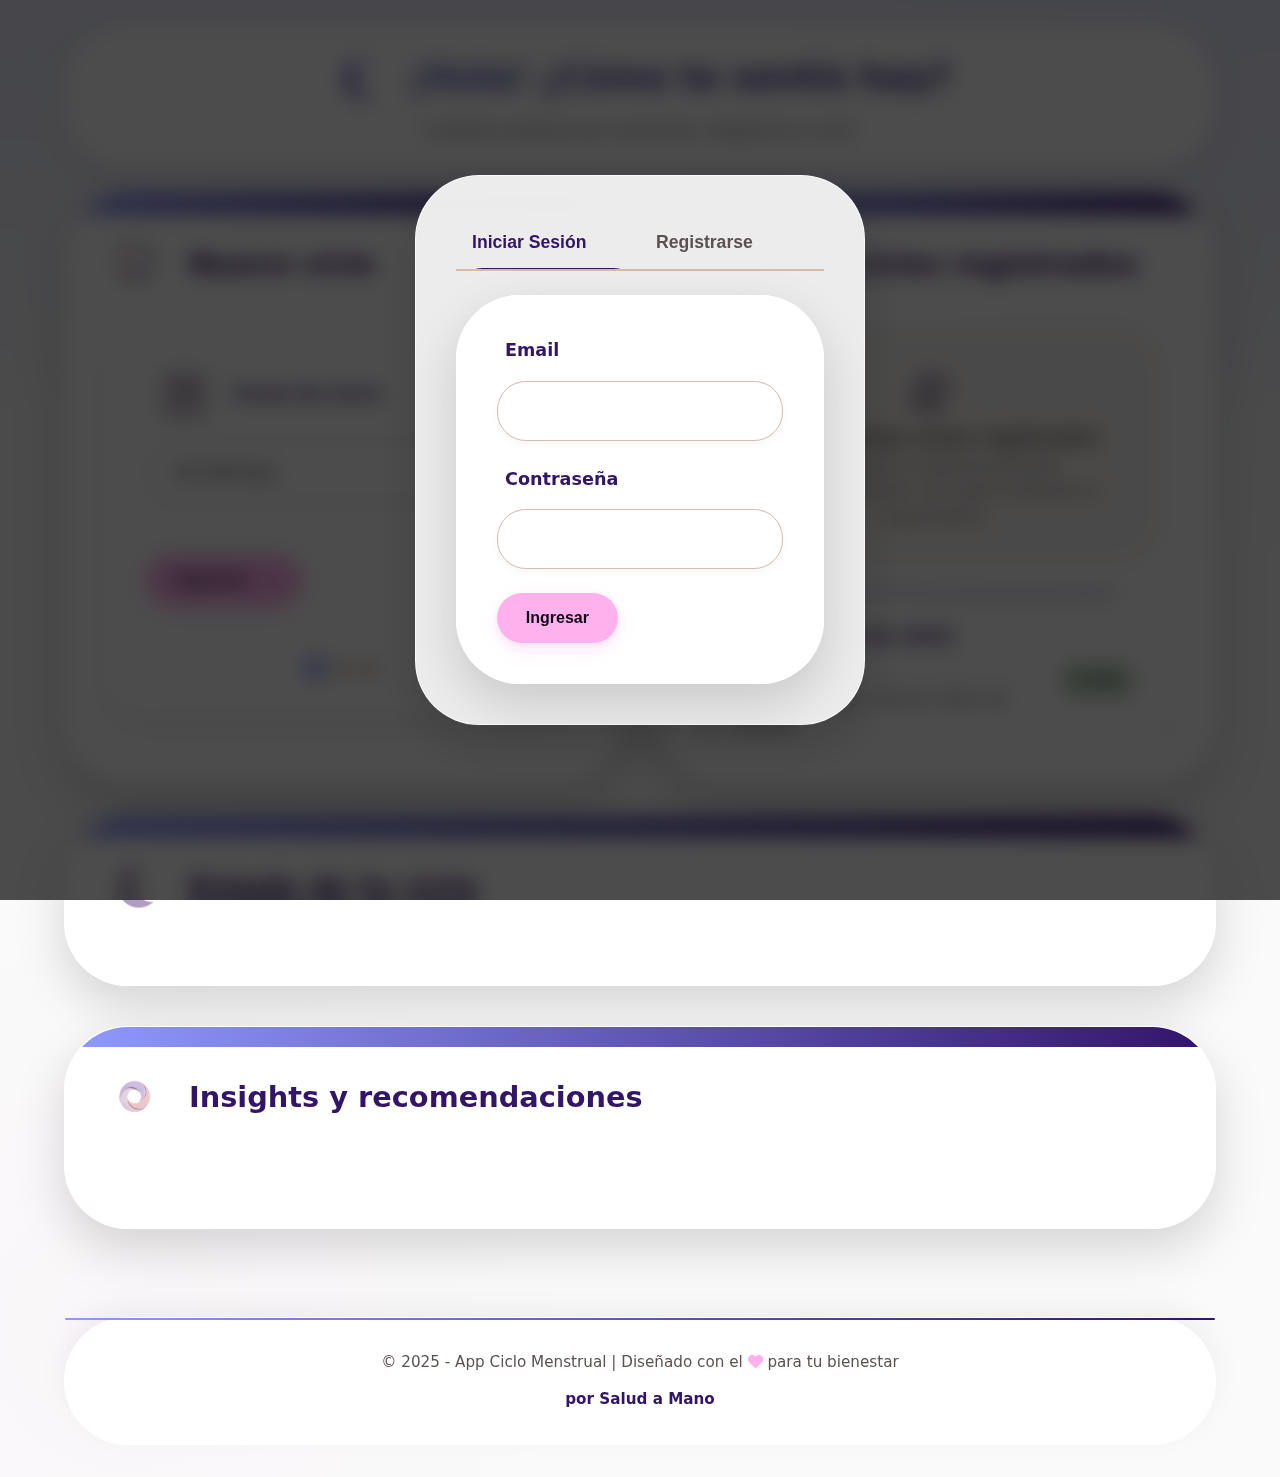
<file: pages/app_menstrual_cycle.html>
<!DOCTYPE html>
<html lang="es">
<head>
  <meta charset="UTF-8" />
  <meta name="viewport" content="width=device-width, initial-scale=1.0" />
  <title>Registrá tu Ciclo Menstrual</title>
  <link rel="stylesheet" href="https://cdnjs.cloudflare.com/ajax/libs/font-awesome/6.4.0/css/all.min.css">
  <link rel="stylesheet" href="../assets/css/style_app.css">
</head>
<body>
  <header>
    <h1><span class="icon"><img src="../assets/img/luna_1.png" alt="Luna" class="icon-img"></span> ¡Hola  <span id="userName"></span>! ¿Cómo te sentís hoy?</h1>
    <p class="subtitle">Cuidarte empieza por conocerte. ¡Registrá tu ciclo!</p>
  </header>

<div class="user-menu">
    <button class="user-icon"><i class="fas fa-user-circle"></i></button>
    <div class="user-dropdown" hidden>
      <button id="logout-btn">Cerrar sesión</button>
    </div>
  </div>

  <!-- Modal de autenticación -->
<div id="auth-modal" class="modal" hidden>
  <div class="modal-content">
    <div class="modal-tabs">
      <button class="tab-btn active" data-tab="login">Iniciar Sesión</button>
      <button class="tab-btn" data-tab="register">Registrarse</button>
    </div>
    
    <!-- Formulario de Login -->
    <form id="login-form" class="auth-form active">
      <div class="form-group">
        <label for="login-email">Email</label>
        <input type="email" id="login-email" required>
      </div>
      <div class="form-group">
        <label for="login-password">Contraseña</label>
        <input type="password" id="login-password" required>
      </div>
      <button type="submit">Ingresar</button>
    </form>
    
    <!-- Formulario de Registro -->
    <form id="register-form" class="auth-form">
      <div class="form-group">
        <label for="register-name">Nombre</label>
        <input type="text" id="register-name" required>
      </div>
      <div class="form-group">
        <label for="register-email">Email</label>
        <input type="email" id="register-email" required>
      </div>
      <div class="form-group">
        <label for="register-password">Contraseña</label>
        <input type="password" id="register-password" required>
      </div>
      <button type="submit">Registrarme</button>
    </form>
  </div>
</div>

  

  <main>
    <div class="card-container">
      <section class="card">
        <h2><span class="icon"><img src="../assets/img/nuevo_ciclo.png" alt="Nuevo ciclo" class="icon-img"></span> Nuevo ciclo</h2>
        <form id="form-ciclo" class="multi-step-form">
          <div class="form-card active">
            <div class="form-group">
              <label for="fecha"><img src="../assets/img/calendario.png" alt="Calendario" class="icon-img"> Fecha de inicio</label>
              <input type="date" id="fecha" required />
            </div>
            <div class="btn-container">
              <button type="button" class="next-btn">Siguiente</button>
            </div>
            <div class="form-indicator">
              <div class="indicator-dot active"></div>
              <div class="indicator-dot"></div>
              <div class="indicator-dot"></div>
            </div>
          </div>

          <div class="form-card">
            <div class="form-group">
              <label for="duracion"><img src="../assets/img/reloj.png" alt="Reloj" class="icon-img"> Duración del sangrado (días)</label>
              <input type="number" id="duracion" min="1" max="15" required />
            </div>
            <div class="btn-container">
              <button type="button" class="prev-btn"><i class="fas fa-arrow-left"></i> Anterior</button>
              <button type="button" class="next-btn">Siguiente</button>
            </div>
            <div class="form-indicator">
              <div class="indicator-dot"></div>
              <div class="indicator-dot active"></div>
              <div class="indicator-dot"></div>
            </div>
          </div>

          <div class="form-card">
            <div class="form-group">
              <label for="sintomas"><img src="../assets/img/sintomas.png" alt="Síntomas" class="icon-img"> Síntomas (opcional)</label>
              <textarea id="sintomas" rows="3" placeholder="Describí cómo te sentiste..."></textarea>
            </div>
            <div class="btn-container">
              <button type="button" class="prev-btn"><i class="fas fa-arrow-left"></i> Anterior</button>
              <button type="submit"><i class="fas fa-check-circle"></i> Finalizar</button>
            </div>
            <div class="form-indicator">
              <div class="indicator-dot"></div>
              <div class="indicator-dot"></div>
              <div class="indicator-dot active"></div>
            </div>
          </div>
        </form>
      </section>

      <section class="card">
        <h2><span class="icon"><img src="../assets/img/gota.png" alt="Ciclos registrados" class="icon-img"></i></span> Mis ciclos registrados</h2>
        <div class="cycle-list-container">  
          <ul id="lista-ciclos">
            <template id="template-empty-state">
              <div class="empty-state">
                <img src="../assets/img/agenda.png" alt="Registro" class="icon-img">
                <h3>Aún no tenés ciclos registrados</h3>
                <p>Así se verá tu historial personal.</p>
                <p>¡Agregá tu primer ciclo para comenzar tu seguimiento!</p> 
              </div>        
            </template>
          </ul>
         </div> 
      </section>
    </div>

    <!-- Predicciones -->
<section id="predictions-stats-section" class="card">
  <h2><span class="icon"><img src="../assets/img/predicciones.png" alt="Predicciones" class="icon-img"></span> Estado de tu ciclo</h2>
  
  <div id="predictions-stats-container" class="cycle-status-grid">
    <!-- Las minitarjetas se generarán dinámicamente -->
  </div>
</section>

<!-- Sección completa de insights -->
<section id="insights-section" class="card insights-card">
  <h2><span class="icon"><img src="../assets/img/insights.png" alt="Insights" class="icon-img"></span> Insights y recomendaciones</h2>
  
  <div id="insights-content" class="insights-grid">
    <!-- Insights generados dinámicamente -->
  </div>
</section>

  </main>

  <footer>
    <p>&copy; 2025 - App Ciclo Menstrual | Diseñado con el <i class="fas fa-heart" style="color: var(--accent-pink);"></i> para tu bienestar</p>
    <p class="app-version">por Salud a Mano</p>
  </footer>


  <script src="../assets/js/script_app.js"></script>
</body>
</html>
</file>
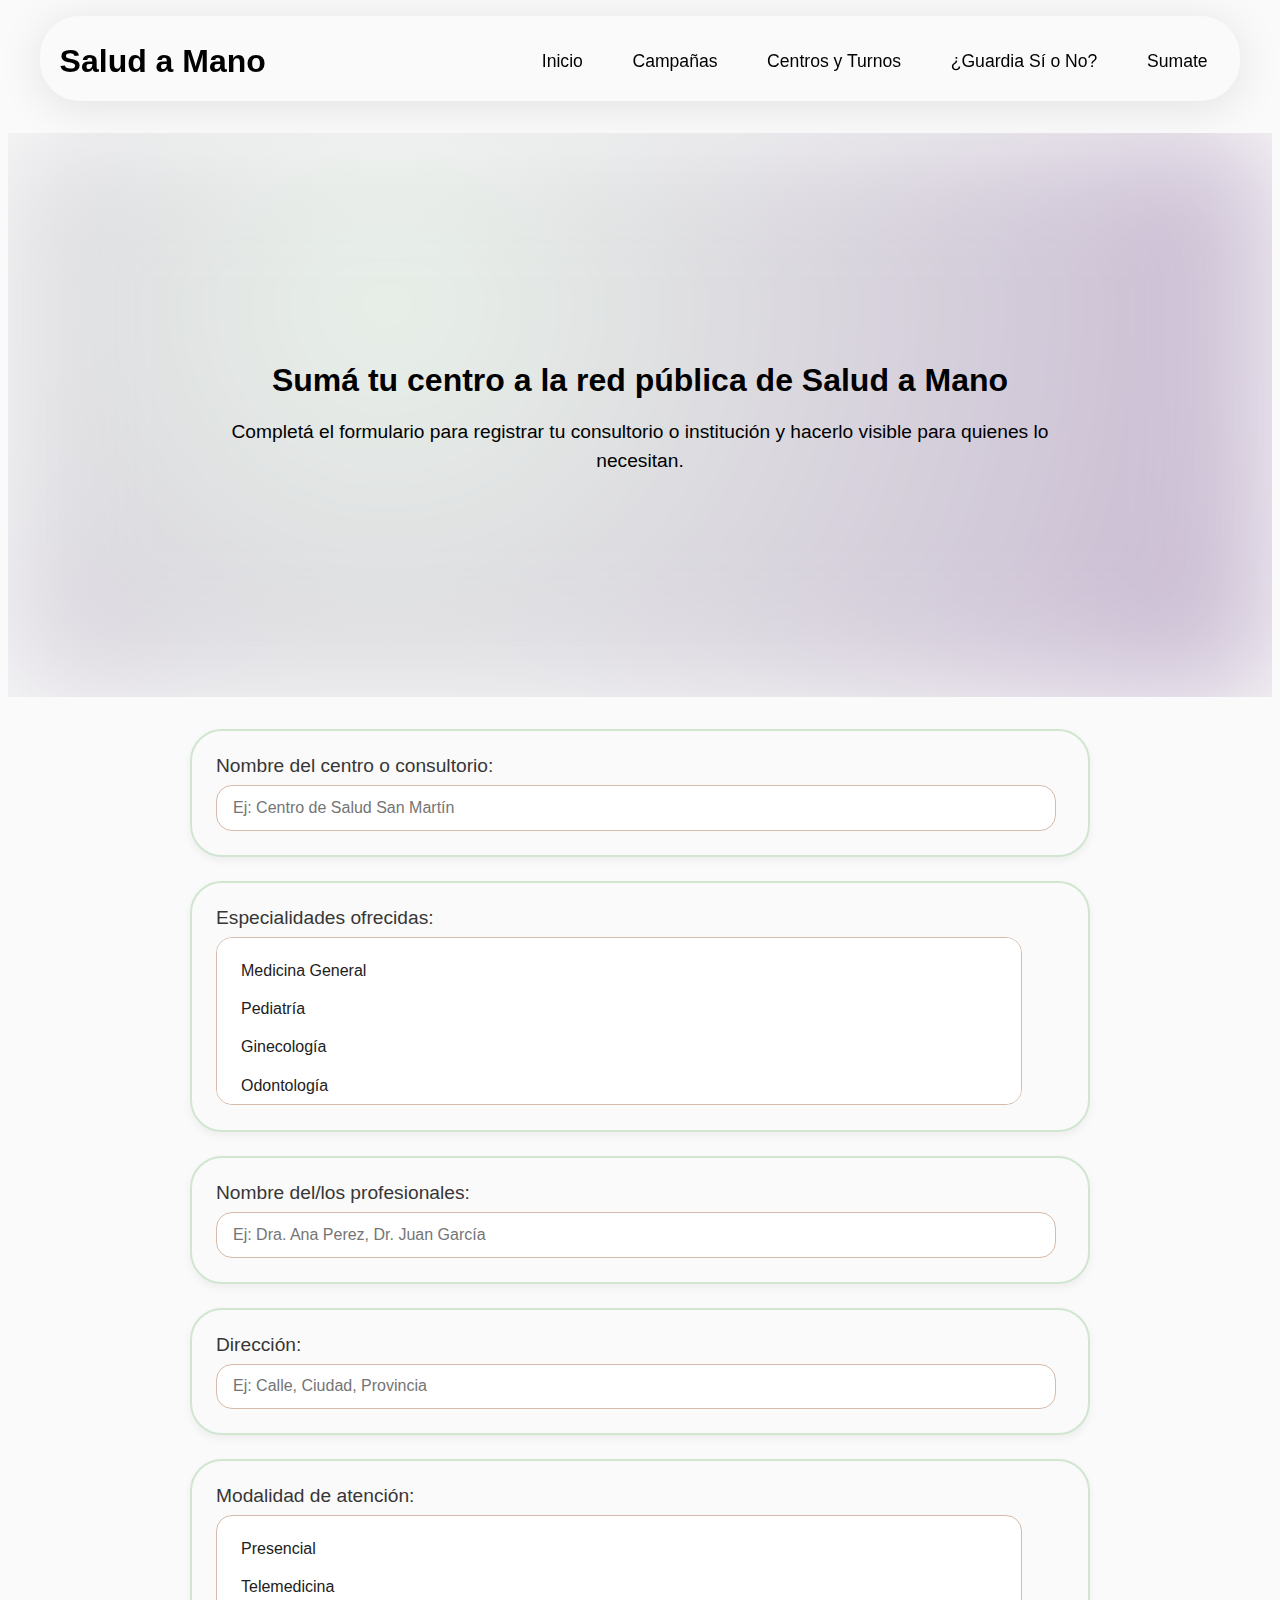
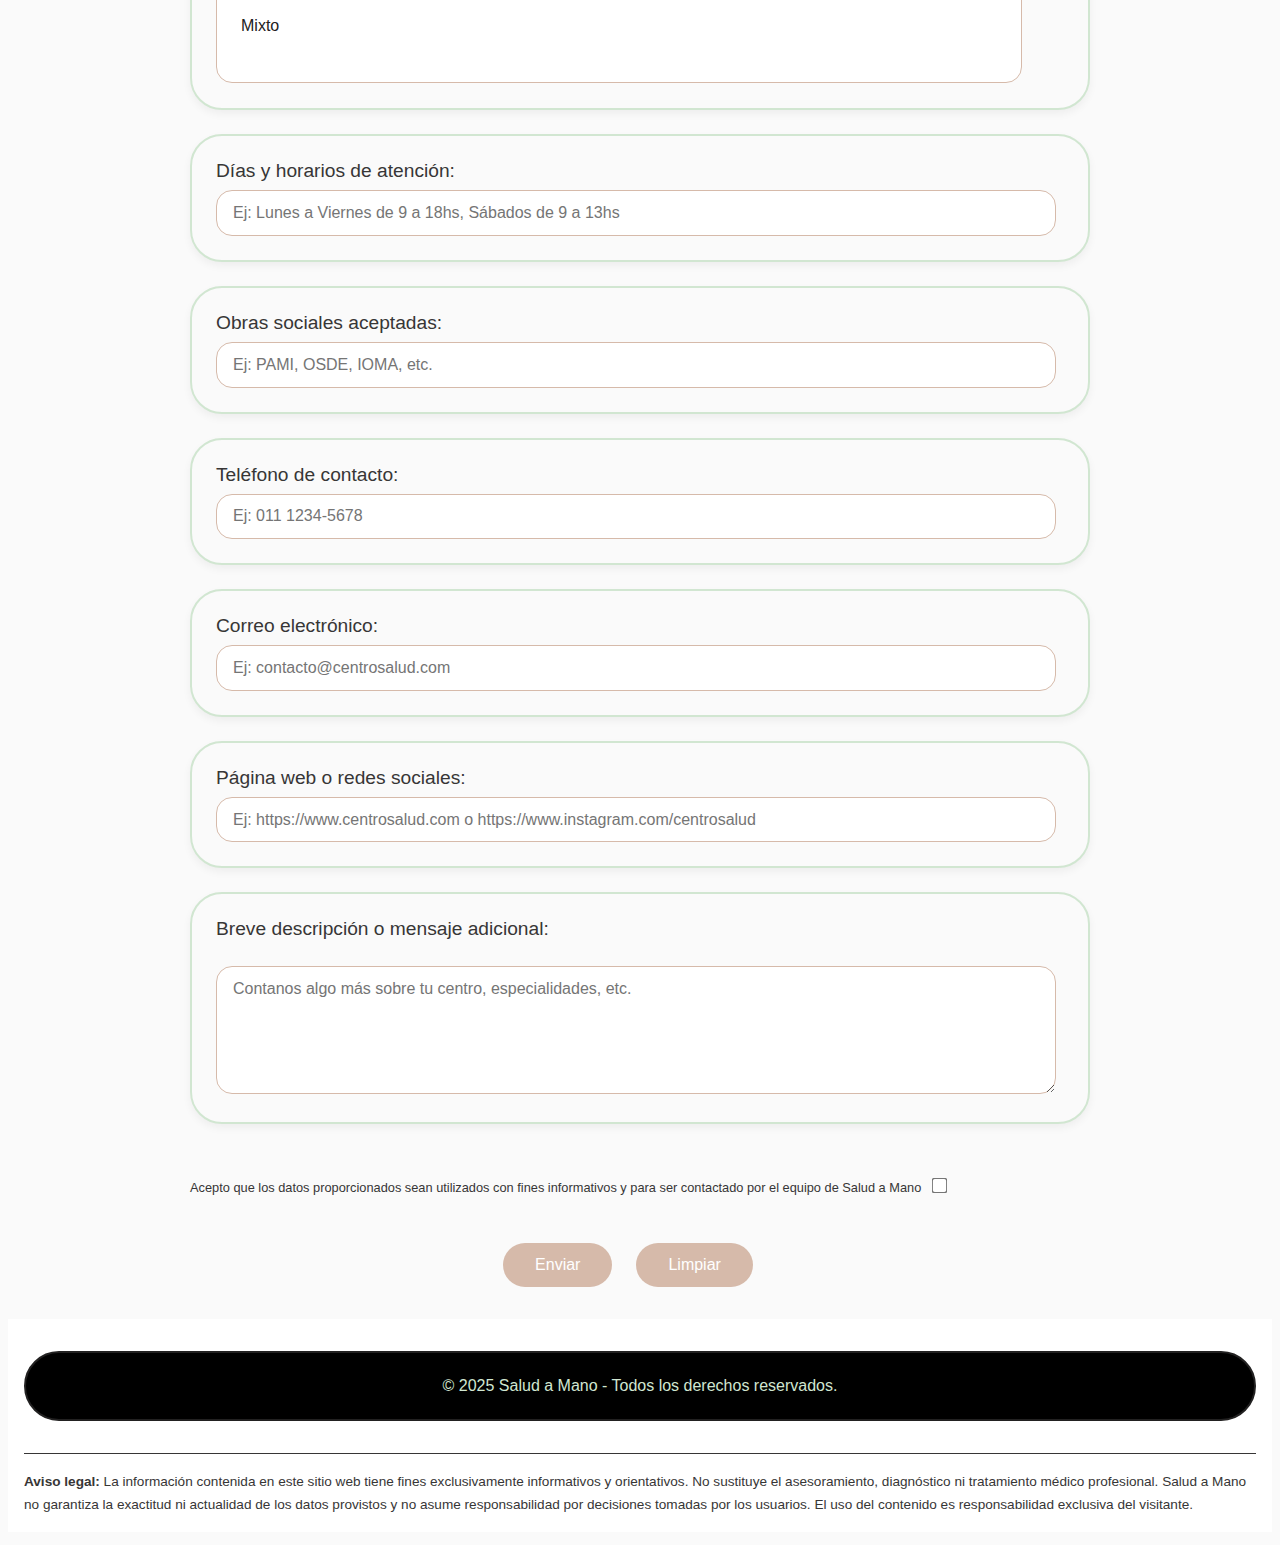
<file: pages/contact.html>
<!DOCTYPE html>
<html lang="en">
  <head>
    <meta charset="UTF-8" />
    <meta name="viewport" content="width=device-width, initial-scale=1.0" />
    <title>Contacto</title>
    <link
      href="https://fonts.googleapis.com/css2?family=Roboto:wght@400;500;700&display=swap"
      rel="stylesheet"
    />
    <link rel="stylesheet" href="../assets/css/style.css" />
  </head>
  <body>
    <header>
      <div class="container nav-container">
        <h1 class="header-title">Salud a Mano</h1>

        <!-- Checkbox para controlar el menú -->
        <input type="checkbox" id="menu-toggle" class="menu-checkbox" />
        <label for="menu-toggle" class="menu-toggle">☰</label>

        <nav class="nav-links">
          <ul>
            <li><a href="../index.html">Inicio</a></li>
            <li><a href="campañas.html">Campañas</a></li>
            <li><a href="search.html">Centros y Turnos</a></li>
            <li><a href="guardia.html">¿Guardia Sí o No?</a></li>
            <li><a href="contact.html">Sumate</a></li>
          </ul>
        </nav>
      </div>
    </header>

    <section class="hero-pages">
      <div class="hero-pages-container hero-all-pages">
        <h2>Sumá tu centro a la red pública de Salud a Mano</h2>
        <p>
          Completá el formulario para registrar tu consultorio o institución y
          hacerlo visible para quienes lo necesitan.
        </p>
      </div>
    </section>

    <main>
      <section class="contacto">
        <!-- <h1 class="title">Formulario de contacto</h1> -->
        <div class="formulario-contacto">
          <form action="" method="post" autocomplete="off">
            <div class="tag-form">
              <label class="" for="name"
                >Nombre del centro o consultorio:</label
              >
              <input
                class="input"
                type="text"
                id="name"
                name="name"
                required
                placeholder="Ej: Centro de Salud San Martín"
              />
            </div>

            <div class="tag-form">
              <label class="" for="especiality"
                >Especialidades ofrecidas:</label
              >
              <select
                class="input"
                name="especiality[]"
                id="especiality"
                multiple
                required
              >
                <option class="option" value="medicina_general">
                  Medicina General
                </option>
                <option class="option" value="pediatria">Pediatría</option>
                <option class="option" value="ginecologia">Ginecología</option>
                <option class="option" value="odontologia">Odontología</option>
                <option class="option" value="psicologia">Psicología</option>
                <option class="option" value="traumatologia">
                  Traumatología
                </option>
                <option class="option" value="cardiologia">Cardiología</option>
                <option class="option" value="dermatologia">
                  Dermatología
                </option>
                <option class="option" value="otorrinolaringologia">
                  Otorrinolaringología
                </option>
              </select>
            </div>

            <div class="tag-form">
              <label for="profesional">Nombre del/los profesionales:</label>
              <input
                class="input"
                type="text"
                id="profesional"
                name="profesional "
                required
                placeholder="Ej: Dra. Ana Perez, Dr. Juan García"
              />
            </div>

            <div class="tag-form">
              <label for="direccion">Dirección:</label>
              <input
                class="input"
                type="text"
                id="direccion"
                name="direccion"
                required
                placeholder="Ej: Calle, Ciudad, Provincia"
              />
            </div>

            <div class="tag-form">
              <label for="modalidad-atencion">Modalidad de atención:</label>
              <select
                class="input"
                name="modalidad-atencion[]"
                id="modalidad-atencion"
                multiple
                required
              >
                <option class="option" value="presencial">Presencial</option>
                <option class="option" value="telemedicina">
                  Telemedicina
                </option>
                <option class="option" value="mixto">Mixto</option>
              </select>
            </div>

            <div class="tag-form">
              <label for="dias-atencion">Días y horarios de atención:</label>
              <input
                class="input"
                type="text"
                id="days"
                name="days"
                required
                placeholder="Ej: Lunes a Viernes de 9 a 18hs, Sábados de 9 a 13hs"
              />
            </div>

            <div class="tag-form">
              <label for="obras-sociales">Obras sociales aceptadas:</label>
              <input
                class="input"
                type="text"
                id="obras-sociales"
                name="obras-sociales"
                required
                placeholder="Ej: PAMI, OSDE, IOMA, etc."
              />
            </div>

            <div class="tag-form">
              <label for="telefono">Teléfono de contacto:</label>
              <input
                class="input"
                type="tel"
                id="telefono"
                name="telefono"
                placeholder="Ej: 011 1234-5678"
              />
            </div>

            <div class="tag-form">
              <label for="email">Correo electrónico:</label>
              <input
                class="input"
                type="email"
                id="email"
                name="email"
                placeholder="Ej: contacto@centrosalud.com"
              />
            </div>

            <div class="tag-form">
              <label class="" for="website">Página web o redes sociales:</label>
              <input
                class="input"
                type="url"
                id="website"
                name="website"
                placeholder="Ej: https://www.centrosalud.com o https://www.instagram.com/centrosalud"
              />
            </div>

            <div class="tag-form">
              <label class="" for="message"
                >Breve descripción o mensaje adicional:</label
              ><br />
              <textarea
                class="input"
                id="message"
                name="message"
                rows="5"
                cols="63"
                placeholder="Contanos algo más sobre tu centro, especialidades, etc."
                required
              ></textarea>
            </div>

            <div class="consentimiento">
              <label for="consentimiento" class="consentimiento"
                >Acepto que los datos proporcionados sean utilizados con fines
                informativos y para ser contactado por el equipo de Salud a
                Mano</label
              >
              <input
                class="input"
                type="checkbox"
                name="consentimiento"
                id="consentimiento"
              />
            </div>
            <div class="botones">
              <input class="button" type="submit" value="Enviar" />
              <input class="button" type="reset" value="Limpiar" /><br /><br />
            </div>
          </form>
        </div>
      </section>
    </main>
    <footer>
      <div class="container">
        <div class="copyright">
          <p>&copy; 2025 Salud a Mano - Todos los derechos reservados.</p>
        </div>
        <p class="aviso-legal">
          <strong>Aviso legal:</strong> La información contenida en este sitio
          web tiene fines exclusivamente informativos y orientativos. No
          sustituye el asesoramiento, diagnóstico ni tratamiento médico
          profesional. Salud a Mano no garantiza la exactitud ni actualidad de
          los datos provistos y no asume responsabilidad por decisiones tomadas
          por los usuarios. El uso del contenido es responsabilidad exclusiva
          del visitante.
        </p>
      </div>
    </footer>
  </body>
</html>
</file>
<file: assets/css/style_app.css>
:root {
  /* Colores base */
  /* --primary-dark: #000000; */
  --primary-dark: #0a0414;
  --primary-medium: #222121;
  --primary-light: #ffffff;
  --secondary-dark: #373636;
  --neutral-light: #f0e8e0;
  --neutral-medium: #d6baaa;
  --neutral-dark: #5b5151;
  --secondary-light: #fafafa;
  --beige-medium: #b38f7e;
  --beige-dark: #4a4a4a;
  --dark-brown: #242323;

  /* Colores de acento */
  --accent-orange: #faa85e;
  --accent-coral: #ff8e59;
  --accent-blue: #697bff;
  --accent-lightblue: #5e9bff;
  /* --accent-lavender: #7c5295; */
  --accent-lavender: #321469;
  --accent-lilac: #8f9aff;
  --accent-mint: #d1e6d1;
  --accent-dark-mint: #d8e3b7;
  --accent-lime: #daef68;
  --accent-pink: #ffb1ee;

  /* Variables ajustadas */
  --card-radius: 4rem;
  --element-radius: 1.8rem;
  --transition-smooth: all 0.4s cubic-bezier(0.175, 0.885, 0.32, 1.275);
  --shadow-soft: 0 8px 24px rgba(0, 0, 0, 0.08);
  --shadow-hover: 0 16px 40px rgba(0, 0, 0, 0.15);
  --shadow-card: 0 20px 50px rgba(0, 0, 0, 0.15);
  --gradient-header: linear-gradient(
    135deg,
    var(--accent-lilac) 0%,
    var(--accent-lavender) 100%
  );
  --glass-bg: rgba(255, 255, 255, 0.92);
}

* {
  margin: 0;
  padding: 0;
  box-sizing: border-box;
}

body {
  font-family: "Segoe UI", system-ui, -apple-system, sans-serif;
  background: var(--secondary-light);
  color: var(--primary-medium);
  line-height: 1.6;
  min-height: 100vh;
  position: relative;
  background-image: radial-gradient(
      circle at 90% 10%,
      rgba(143, 154, 255, 0.05) 0%,
      transparent 25%
    ),
    radial-gradient(
      circle at 10% 90%,
      rgba(255, 177, 238, 0.05) 0%,
      transparent 25%
    );
  padding-bottom: 2rem;
}

body::before {
  content: "";
  position: fixed;
  top: 0;
  left: 0;
  right: 0;
  height: 400px;
  background: linear-gradient(
    to bottom,
    var(--accent-lilac) 0%,
    rgba(143, 154, 255, 0.1) 100%
  );
  z-index: -1;
  opacity: 0.15;
  pointer-events: none;
}

/* Header*/
header {
  background: var(--glass-bg);
  backdrop-filter: blur(16px);
  color: var(--accent-lavender);
  padding: 1.5rem 2rem;
  text-align: center;
  box-shadow: var(--shadow-soft);
  position: sticky;
  top: 1.5rem;
  z-index: 100;
  border: 1px solid rgba(255, 255, 255, 0.8);
  border-radius: var(--card-radius);
  margin: 0 auto 3rem;
  max-width: calc(100% - 3rem);
  width: 90%;
  transition: var(--transition-smooth);
}

header:hover {
  transform: translateY(-3px);
  box-shadow: var(--shadow-hover);
}

h1 {
  margin: 0;
  font-size: 2.2rem;
  font-weight: 700;
  letter-spacing: -0.5px;
  background: var(--gradient-header);
  -webkit-background-clip: text;
  -webkit-text-fill-color: transparent;
  background-clip: text;
  text-shadow: 0 4px 8px rgba(0, 0, 0, 0.08);
}

.subtitle {
  font-size: 1.05rem;
  color: var(--neutral-dark);
  margin-top: 0.5rem;
  font-weight: 400;
  opacity: 0.9;
}

main {
  padding: 0 1.5rem 2.5rem;
  max-width: 1200px;
  margin: 0 auto;
}

.card-container {
  display: flex;
  flex-wrap: wrap;
  gap: 2.5rem;
  margin-bottom: 2rem;
}

/* Tarjetas */
.card {
  flex: 1 1 500px;
  background: var(--glass-bg);
  border-radius: var(--card-radius);
  padding: 2.5rem;
  box-shadow: var(--shadow-card);
  transition: var(--transition-smooth);
  border: 1px solid rgba(255, 255, 255, 0.8);
  overflow: hidden;
  position: relative;
  backdrop-filter: blur(8px);
  transform: translateY(0);
}

.card:hover {
  transform: translateY(-8px);
  box-shadow: var(--shadow-hover);
  border-color: rgba(255, 255, 255, 0.95);
}

.card::before {
  content: "";
  position: absolute;
  top: 0;
  left: 0;
  right: 0;
  height: 20px; /* Grosor de la línea superior de las tarjetas más grandes*/
  background: var(--gradient-header);
  border-radius: var(--card-radius) var(--card-radius) 0 0;
}

h2 {
  color: var(--accent-lavender);
  margin-top: 0;
  margin-bottom: 1.8rem;
  font-size: 1.8rem;
  font-weight: 700;
  display: flex;
  align-items: center;
  gap: 1rem;
}

.icon-img {
  width: 60px;
  height: 60px;
  object-fit: contain;
  vertical-align: middle;
  margin-right: 8px;
}

h2:hover .icon {
  transform: rotate(10deg) scale(1.1);
}

/* Formulario */
.multi-step-form {
  position: relative;
  height: 420px;
  overflow: visible;
  border-radius: calc(var(--card-radius) - 1.5rem);
}

.form-card {
  background: rgba(255, 255, 255, 0.95);
  border-radius: calc(var(--card-radius) - 1.5rem);
  padding: 2.5rem;
  box-shadow: var(--shadow-soft);
  position: absolute;
  top: 0;
  left: 0;
  width: 100%;
  height: auto;
  opacity: 0;
  transform: translateX(50%);
  transition: var(--transition-smooth);
  pointer-events: none;
  display: flex;
  flex-direction: column;
  gap: 2rem;
  border: 1px solid rgba(255, 255, 255, 0.9);
}

.form-card.active {
  opacity: 1;
  transform: translateX(0);
  pointer-events: auto;
}

.form-group {
  display: flex;
  flex-direction: column;
  gap: 0.8rem;
}

label {
  font-weight: 600;
  color: var(--accent-lavender);
  margin-bottom: 0.25rem;
  font-size: 1.1rem;
  padding-left: 0.5rem;
  display: flex;
  align-items: center;
  gap: 0.7rem;
}

input,
textarea,
select {
  padding: 1.2rem 1.6rem;
  border: 1px solid var(--neutral-medium);
  border-radius: var(--element-radius);
  font-size: 1rem;
  background: rgba(255, 255, 255, 0.9);
  color: var(--primary-dark);
  transition: var(--transition-smooth);
  font-family: inherit;
  box-shadow: 0 4px 10px rgba(0, 0, 0, 0.03);
}

input:focus,
textarea:focus,
select:focus {
  outline: none;
  border-color: var(--accent-lilac);
  box-shadow: 0 0 0 4px rgba(143, 154, 255, 0.2),
    0 8px 20px rgba(143, 154, 255, 0.15);
  transform: translateY(-2px);
}

textarea {
  resize: vertical;
  min-height: 100px;
}

.form-indicator {
  display: flex;
  gap: 0.8rem;
  margin-top: auto;
  padding-top: 1.5rem;
  justify-content: center;
}

.indicator-dot {
  width: 14px;
  height: 14px;
  border-radius: 50%;
  background: var(--neutral-medium);
  transition: var(--transition-smooth);
  box-shadow: 0 2px 4px rgba(0, 0, 0, 0.1);
}

.indicator-dot.active {
  background: var(--accent-lilac);
  transform: scale(1.3);
  box-shadow: 0 0 0 4px rgba(143, 154, 255, 0.2);
}

/* Botones*/
.btn-container {
  display: flex;
  gap: 1.5rem;
  margin-top: 1.3rem;
}

button {
  background: var(--accent-pink);
  color: var(--primary-dark);
  font-weight: 600;
  padding: 1rem 1.8rem;
  border: none;
  border-radius: var(--element-radius);
  cursor: pointer;
  font-size: 1rem;
  transition: var(--transition-smooth);
  display: inline-flex;
  align-items: center;
  gap: 0.6rem;
  box-shadow: 0 6px 16px rgba(255, 177, 238, 0.3), 0 2px 6px rgba(0, 0, 0, 0.05);
  transform: translateY(0);
  position: relative;
  overflow: hidden;
  z-index: 1;
}

button::before {
  content: "";
  position: absolute;
  top: 0;
  left: 0;
  width: 100%;
  height: 100%;
  background: linear-gradient(
    to right,
    var(--accent-pink),
    var(--accent-coral)
  );
  opacity: 0;
  transition: opacity 0.4s ease;
  z-index: -1;
}

button:hover {
  background: var(--accent-coral);
  transform: translateY(-4px);
  box-shadow: 0 10px 20px rgba(255, 142, 89, 0.3);
}

button:hover::before {
  opacity: 1;
}

button:active {
  transform: translateY(-1px);
}

button.next-btn::after {
  content: "→";
  font-weight: bold;
  transition: transform 0.4s ease;
}

button.next-btn:hover::after {
  transform: translateX(4px);
}

/* Lista de ciclos*/
#lista-ciclos {
  list-style: none;
  padding: 0;
  display: flex;
  flex-direction: column;
  gap: 1.5rem;
}

#lista-ciclos li {
  background: var(--glass-bg);
  padding: 1.8rem;
  border-radius: var(--card-radius);
  box-shadow: var(--shadow-soft);
  transition: var(--transition-smooth);
  border-left: 1.5px solid var(--accent-lavender);
  display: grid;
  grid-template-columns: 1fr auto;
  gap: 1rem;
  align-items: center;
  backdrop-filter: blur(4px);
  transform: translateY(0);
  position: relative;
  overflow: hidden;
}

#lista-ciclos li::before {
  content: "";
  position: absolute;
  top: 0;
  left: 0;
  right: 0;
  height: 1.5px;
  background: linear-gradient(
    to right,
    var(--accent-lilac),
    var(--accent-lavender)
  );
  border-radius: var(--card-radius) var(--card-radius) 0 0;
}

#lista-ciclos li:hover {
  transform: translateY(-6px);
  box-shadow: var(--shadow-hover);
}

.cycle-date {
  font-weight: 600;
  color: var(--accent-lavender);
  font-size: 1.2rem;
}

.cycle-duration {
  background: var(--accent-mint);
  color: var(--dark-brown);
  padding: 0.4rem 1rem;
  border-radius: 2rem;
  font-size: 0.9rem;
  font-weight: 600;
  box-shadow: 0 4px 8px rgba(0, 0, 0, 0.05);
}

.cycle-symptoms {
  grid-column: span 2;
  color: var(--neutral-dark);
  margin-top: 1rem;
  padding-top: 1rem;
  border-top: 1px dashed var(--neutral-medium);
  font-style: italic;
  font-size: 1rem;
}

.empty-state {
  text-align: center;
  padding: 2.5rem 2rem;
  color: var(--neutral-dark);
  background: rgba(240, 232, 224, 0.4);
  border-radius: var(--element-radius);
  border-radius: calc(var(--card-radius) - 1rem);
  box-shadow: inset 0 0 20px rgba(255, 255, 255, 0.6);
}

.empty-state i {
  font-size: 3rem;
  color: var(--neutral-medium);
  margin-bottom: 1.2rem;
  opacity: 0.8;
}

/* Footer */
footer {
  text-align: center;
  padding: 2rem 1rem;
  font-size: 0.95rem;
  color: var(--neutral-dark);
  margin: 3rem auto 0;
  background: var(--glass-bg);
  backdrop-filter: blur(12px);
  border: 1px solid rgba(255, 255, 255, 0.8);
  border-radius: var(--card-radius);
  box-shadow: 0 -10px 30px rgba(0, 0, 0, 0.05);
  max-width: calc(100% - 3rem);
  width: 90%;
  position: relative;
}

footer::before {
  content: "";
  position: absolute;
  top: 0;
  left: 0;
  right: 0;
  height: 1.5px;
  background: linear-gradient(
    to right,
    var(--accent-lilac),
    var(--accent-lavender)
  );
  border-radius: var(--card-radius);
}

.app-version {
  font-weight: 600;
  color: var(--accent-lavender);
  margin-top: 0.8rem;
}

/* Responsive */
@media (max-width: 900px) {
  main {
    padding: 0 1rem 2rem;
  }

  h1 {
    font-size: 1.9rem;
  }

  header,
  footer {
    width: calc(100% - 2rem);
    max-width: none;
    border-radius: 3.5rem;
  }

  .card {
    padding: 2rem;
  }

  #lista-ciclos li {
    padding: 1.5rem;
  }

  .multi-step-form {
    height: 380px;
  }
}

@media (max-width: 600px) {
  :root {
    --element-radius: 1.5rem;
    --card-radius: 3.5rem;
  }

  h1 {
    font-size: 1.7rem;
  }

  h2 {
    font-size: 1.5rem;
  }

  .card {
    padding: 1.8rem;
    border-radius: var(--card-radius);
  }

  .card-container {
    gap: 2rem;
  }

  button {
    width: 100%;
    justify-content: center;
    padding: 1rem;
  }

  .btn-container {
    flex-direction: column;
    gap: 0.8rem;
  }

  .form-card {
    padding: 1.8rem 1.5rem;
  }

  footer {
    padding: 1.8rem 1rem;
    border-radius: 3.5rem 3.5rem 0 0;
  }

  .multi-step-form {
    height: 400px;
  }
}

@media (max-width: 480px) {
  :root {
    --card-radius: 3rem;
  }

  h1 {
    font-size: 1.5rem;
  }

  h2 {
    font-size: 1.3rem;
  }

  .card {
    padding: 1.5rem;
  }

  .form-card {
    padding: 1.5rem 1.2rem;
  }

  .form-indicator {
    padding-top: 1rem;
  }
}

/* === Estilos para carga de datos desde API === */
/* Agregar en style.css */
.loading-indicator {
  display: flex;
  justify-content: center;
  padding: 2rem;
}

.loading-spinner {
  width: 40px;
  height: 40px;
  border: 4px solid rgba(124, 82, 149, 0.2);
  border-top: 4px solid var(--accent-lavender);
  border-radius: 50%;
  animation: spin 1s linear infinite;
}

.empty-state button {
  background: var(--accent-lilac);
  color: white;
  border: none;
  padding: 0.8rem 1.5rem;
  border-radius: var(--element-radius);
  margin-top: 1rem;
  cursor: pointer;
  transition: var(--transition-smooth);
}

.empty-state button:hover {
  background: var(--accent-lavender);
  transform: translateY(-3px);
}

@keyframes spin {
  0% {
    transform: rotate(0deg);
  }
  100% {
    transform: rotate(360deg);
  }
}

/* =========================================API=============================================================== */

/* Estilos para el modal de autenticación */
.modal {
  position: fixed;
  top: 0;
  left: 0;
  width: 100%;
  height: 100%;
  background: rgba(0, 0, 0, 0.7);
  backdrop-filter: blur(10px);
  display: flex;
  justify-content: center;
  align-items: center;
  z-index: 1000;
  opacity: 0;
  visibility: hidden;
  transition: all 0.3s ease;
}

.modal.active {
  opacity: 1;
  visibility: visible;
}

.modal-content {
  background: var(--glass-bg);
  backdrop-filter: blur(16px);
  border-radius: var(--card-radius);
  padding: 2.5rem;
  box-shadow: var(--shadow-card);
  border: 1px solid rgba(255, 255, 255, 0.8);
  width: 100%;
  max-width: 450px;
  position: relative;
  transform: translateY(20px);
  transition: transform 0.4s ease;
}

.modal.active .modal-content {
  transform: translateY(0);
}

.modal-tabs {
  display: flex;
  margin-bottom: 1.5rem;
  border-bottom: 2px solid var(--neutral-medium);
}

.tab-btn {
  flex: 1;
  padding: 1rem;
  background: none;
  border: none;
  font-size: 1.1rem;
  font-weight: 600;
  color: var(--neutral-dark);
  cursor: pointer;
  position: relative;
  transition: all 0.3s ease;
  box-shadow: none;
}

.tab-btn::after {
  content: "";
  position: absolute;
  bottom: -2px;
  left: 0;
  width: 100%;
  height: 3px;
  background: var(--accent-lavender);
  transform: scaleX(0);
  transition: transform 0.3s ease;
}

.tab-btn.active {
  color: var(--accent-lavender);
}

.tab-btn.active::after {
  transform: scaleX(1);
}

.auth-form {
  display: none;
}

.auth-form.active {
  display: block;
}

#greeting {
  text-align: center;
  margin: 2rem 0;
  animation: fadeIn 0.6s ease;
}

#greeting p {
  font-size: 1.2rem;
  margin-bottom: 1rem;
  color: var(--accent-lavender);
  font-weight: 600;
}

#logout-btn {
  background: var(--accent-lavender);
  color: white;
  margin-left: 1rem;
  padding: 0.5rem 1rem;
  font-size: 0.9rem;
  border-radius: var(--element-radius);
  border: none;
  cursor: pointer;
  transition: var(--transition-smooth);
}

#logout-btn:hover {
  background: var(--accent-lilac);
  transform: translateY(-2px);
}

.error-message {
  color: #e74c3c;
  font-size: 0.9rem;
  margin-top: 0.5rem;
  padding: 0.5rem;
  background: rgba(231, 76, 60, 0.1);
  border-radius: var(--element-radius);
}

@keyframes fadeIn {
  from {
    opacity: 0;
    transform: translateY(-10px);
  }
  to {
    opacity: 1;
    transform: translateY(0);
  }
}

@keyframes slideIn {
  from {
    transform: translateX(100%) translateY(20px);
    opacity: 0;
  }
  to {
    transform: translateX(0) translateY(0);
    opacity: 1;
  }
}

@keyframes fadeOut {
  from {
    opacity: 1;
    transform: translateY(0);
  }
  to {
    opacity: 0;
    transform: translateY(-20px);
  }
}

/* Estilos para autenticación */
#auth-container {
  max-width: 500px;
  margin: 0 auto 3rem;
  padding: 0 1.5rem;
}

.auth-form {
  background: var(--glass-bg);
  backdrop-filter: blur(16px);
  border-radius: var(--card-radius);
  padding: 2.5rem;
  box-shadow: var(--shadow-card);
  border: 1px solid rgba(255, 255, 255, 0.8);
  transition: var(--transition-smooth);
}

.auth-form h2 {
  margin-top: 0;
  text-align: center;
}

.auth-form .form-group {
  margin-bottom: 1.5rem;
}

.auth-toggle {
  text-align: center;
  margin-top: 1.5rem;
}

.auth-toggle a {
  color: var(--accent-lavender);
  font-weight: 600;
  text-decoration: none;
}

.auth-toggle a:hover {
  text-decoration: underline;
}

#greeting {
  text-align: center;
  margin: 2rem 0;
  animation: fadeIn 0.6s ease;
}

#greeting p {
  font-size: 1.2rem;
  margin-bottom: 1rem;
}

#logout-btn {
  background: var(--accent-lavender);
  color: white;
  margin-left: 1rem;
  padding: 0.5rem 1rem;
  font-size: 0.9rem;
}

.error-message {
  color: #e74c3c;
  font-size: 0.9rem;
  margin-top: 0.5rem;
  padding: 0.5rem;
  background: rgba(231, 76, 60, 0.1);
  border-radius: var(--element-radius);
}

@keyframes fadeIn {
  from {
    opacity: 0;
    transform: translateY(-10px);
  }
  to {
    opacity: 1;
    transform: translateY(0);
  }
}

/* Estilos para spinner de carga */
.fa-spinner {
  animation: spin 1s linear infinite;
}

@keyframes spin {
  0% {
    transform: rotate(0deg);
  }
  100% {
    transform: rotate(360deg);
  }
}

/* Mejoras para mensajes de error */
.error-message {
  color: #e74c3c;
  font-size: 0.9rem;
  margin-top: 0.5rem;
  padding: 0.8rem;
  background: rgba(231, 76, 60, 0.1);
  border-radius: var(--element-radius);
  border-left: 3px solid #e74c3c;
  display: flex;
  align-items: center;
  gap: 0.5rem;
}

.error-message i {
  font-size: 1.2rem;
}

/* Estilos para botones deshabilitados */
button:disabled {
  opacity: 0.7;
  cursor: not-allowed;
  transform: none !important;
  box-shadow: none !important;
}

button:disabled:hover::before {
  opacity: 0;
}

/* Menú de usuario */
.header-content {
  display: flex;
  justify-content: space-between;
  align-items: center;
}

.user-icon {
  background: none;
  border: none;
  font-size: 1.8rem;
  color: var(--accent-lavender);
  cursor: pointer;
  transition: var(--transition-smooth);
}

.user-icon:hover {
  transform: scale(1.1);
  color: var(--accent-lilac);
}

.user-dropdown {
  position: absolute;
  right: 0;
  top: 100%;
  background: var(--glass-bg);
  backdrop-filter: blur(10px);
  border-radius: var(--element-radius);
  box-shadow: var(--shadow-soft);
  padding: 1rem;
  min-width: 150px;
  z-index: 1000;
  border: 1px solid rgba(255, 255, 255, 0.8);
  animation: fadeIn 0.3s ease;
}

#logout-btn {
  background: var(--accent-lavender);
  color: white;
  width: 100%;
  padding: 0.5rem;
  font-size: 0.9rem;
  border-radius: var(--element-radius);
  border: none;
  cursor: pointer;
  transition: var(--transition-smooth);
}

#logout-btn:hover {
  background: var(--accent-lilac);
}

.user-menu {
  position: fixed;
  top: 1rem;
  right: 1rem;
  z-index: 1000;
}

/* ============ PREDICCIONES ============ */

/* ============ INSIGHTS ============ */
.insights-card {
  margin-top: 2.5rem;
  background: rgba(255, 255, 255, 0.95);
  border: 1px solid rgba(255, 255, 255, 0.95);
}

#insights-content {
  padding: 1rem 0;
}

.insight-item {
  margin-bottom: 1.5rem;
  padding-bottom: 1.5rem;
  border-bottom: 1px dashed var(--neutral-medium);
}

.insight-item:last-child {
  border-bottom: none;
}

.insight-item h3 {
  color: var(--accent-lavender);
  font-size: 1.2rem;
  margin-bottom: 0.5rem;
}

/* Responsive para el grid de predicciones */
@media (max-width: 600px) {
  .predictions-grid {
    grid-template-columns: 1fr;
  }
}

/* ============ INSIGHTS ============ */
.insights-card {
  background: rgba(255, 255, 255, 0.95);
  border: 1px solid rgba(255, 255, 255, 0.95);
}

.insights-card::before {
  background: linear-gradient(
    to right,
    var(--accent-lilac),
    var(--accent-lavender)
  );
}

.insights-grid {
  display: grid;
  grid-template-columns: repeat(auto-fit, minmax(300px, 1fr));
  gap: 1.8rem;
  margin-top: 1rem;
}

.insight-card {
  background: rgba(255, 255, 255, 0.92);
  border-radius: calc(var(--card-radius) - 1rem);
  padding: 1.5rem;
  box-shadow: var(--shadow-soft);
  transition: var(--transition-smooth);
  border: 1px solid rgba(255, 255, 255, 0.8);
}

.insight-card.important {
  background: rgba(255, 241, 246, 0.7);
  border-left: 4px solid var(--accent-pink);
}

.insight-title {
  display: flex;
  align-items: center;
  gap: 0.8rem;
  color: var(--accent-lavender);
  margin-bottom: 1rem;
  font-size: 1.15rem;
  font-weight: 600;
}

.insight-title i {
  font-size: 1.3rem;
}

.insight-content {
  line-height: 1.6;
}

.insight-list {
  padding-left: 1.5rem;
  margin: 0.8rem 0;
}

.insight-list li {
  margin-bottom: 0.5rem;
}

/* Responsive */
@media (max-width: 768px) {
  .insights-grid {
    grid-template-columns: 1fr;
    gap: 1.5rem;
  }

  .prediction-card {
    padding: 1.5rem;
  }

  .predictions-grid {
    grid-template-columns: 1fr;
  }

  .stats-card {
    grid-column: span 1;
  }
}

/* Insights grid */
.insights-grid {
  display: grid;
  grid-template-columns: repeat(2, 1fr);
  gap: 1.8rem;
}

@media (max-width: 768px) {
  .insights-grid {
    grid-template-columns: 1fr;
  }
}

/* ============ MINITARJETAS DE ESTADO ============ */

.featured-insight h3 {
  color: var(--accent-lavender);
  margin-top: 0;
  margin-bottom: 0.8rem;
}

.insight-decoration {
  width: 100px;
  opacity: 0.3;
  position: absolute;
  right: 20px;
  bottom: 10px;
}

/* ============ INSIGHTS COMPLETOS ============ */
.insights-grid {
  display: grid;
  grid-template-columns: repeat(auto-fit, minmax(300px, 1fr));
  gap: 1.5rem;
  margin-top: 1.5rem;
}

.insight-card {
  background: rgba(255, 255, 255, 0.92);
  border-radius: calc(var(--card-radius) - 1rem);
  padding: 1.5rem;
  box-shadow: var(--shadow-soft);
  border: 1px solid rgba(255, 255, 255, 0.8);
}

.insight-card.important {
  background: rgba(255, 241, 246, 0.7);
  border-left: 4px solid var(--accent-pink);
}

.insight-title {
  display: flex;
  align-items: center;
  gap: 0.8rem;
  color: var(--accent-lavender);
  margin-bottom: 1rem;
  font-size: 1.15rem;
  font-weight: 600;
}

.insight-title i {
  font-size: 1.3rem;
}

.insight-content {
  line-height: 1.6;
}

/* Responsive */
@media (max-width: 900px) {
  .featured-insight {
    grid-column: span 1;
  }

  .status-grid,
  .insights-grid,
  .stats-grid {
    grid-template-columns: 1fr;
  }
}

/* ============ ESTADO DEL CICLO ============ */
.cycle-status-grid {
  display: grid;
  grid-template-columns: repeat(3, 1fr); /* 3 columnas en desktop */
  gap: 1.5rem;
  margin-top: 1.5rem;
}

.status-card {
  background: rgba(255, 255, 255, 0.92);
  border-radius: var(--card-radius);
  padding: 1.5rem;
  box-shadow: var(--shadow-soft);
  border-left: 5px solid var(--accent-lavender);
  transition: var(--transition-smooth);
  display: flex;
  flex-direction: column;
  min-height: 140px; /* Altura mínima para mantener uniformidad */
}

.status-card:hover {
  transform: translateY(-5px);
  box-shadow: var(--shadow-hover);
}

.status-header {
  display: flex;
  align-items: center;
  gap: 0.8rem;
  margin-bottom: 1rem;
}

.status-icon {
  width: 50px;
  height: 50px;
  background: none;
  border-radius: 0;
  display: flex;
  align-items: center;
  justify-content: center;
  flex-shrink: 0;
}

.status-icon img {
  width: 50px;
  height: 50px;
  object-fit: contain;
  filter: drop-shadow(0 2px 4px rgba(0, 0, 0, 0.1));
}

.status-title {
  font-size: 1.1rem;
  color: var(--accent-lavender);
  font-weight: 600;
  white-space: nowrap; /* Evita que el título se divida en varias líneas */
}

.status-content {
  flex-grow: 1;
  display: flex;
  flex-direction: column;
  justify-content: space-between;
}

.status-value {
  font-size: 1.6rem; /* Tamaño más grande para mejor visibilidad */
  font-weight: 700;
  color: var(--accent-lavender);
  margin: 0.5rem 0;
}

.status-message {
  font-size: 0.95rem;
  color: var(--primary-medium);
  line-height: 1.4;
}

/* Tarjeta de ovulación con estilo especial */
.ovulation-card {
  border-left-color: var(--accent-pink);
  grid-column: span 1; /* Ocupa 1 columna */
}
/* Responsive */
@media (max-width: 900px) {
  .cycle-status-grid {
    grid-template-columns: repeat(2, 1fr); /* 2 columnas en tablet */
  }
}

@media (max-width: 600px) {
  .cycle-status-grid {
    grid-template-columns: 1fr; /* 1 columna en móvil */
  }

  .status-card {
    min-height: auto;
    padding: 1.2rem;
  }

  .status-value {
    font-size: 1.4rem;
  }
}

/* ============ ESTADO DEL CICLO - PREDICCIONES ============ */

.cycle-status-grid {
  display: grid;
  grid-template-columns: repeat(3, 1fr);
  gap: 1.5rem;
  margin-top: 1.5rem;
}

.status-card {
  background: rgba(255, 255, 255, 0.92);
  border-radius: var(--card-radius);
  padding: 1.5rem;
  box-shadow: var(--shadow-soft);
  transition: var(--transition-smooth);
  display: flex;
  flex-direction: column;
  min-height: 140px;
  text-align: center;
  position: relative;
  overflow: hidden;
  border: none;
}

/* Gradiente lila para todas las barras superiores */
.status-card::before {
  content: "";
  position: absolute;
  top: 0;
  left: 0;
  right: 0;
  height: 1.5px; /*  borde de la línea de las tarjetas de Estado de tu ciclos */
  background: linear-gradient(
    to right,
    var(--accent-lilac),
    var(--accent-dark-mint)
  );
  border-radius: var(--card-radius) var(--card-radius) 0 0;
}

.status-header {
  display: flex;
  flex-direction: column;
  align-items: center;
  gap: 0.8rem;
  margin-bottom: 1rem;
}

.status-title {
  font-size: 1.1rem;
  color: var(--accent-lavender);
  font-weight: 600;
}

.status-content {
  flex-grow: 1;
  display: flex;
  flex-direction: column;
  justify-content: center;
}

.status-value {
  font-size: 1.5rem;
  font-weight: 700;
  color: var(--accent-lavender);
  margin: 0.3rem 0;
  line-height: 1.3;
}

.status-message {
  font-size: 0.95rem;
  color: var(--primary-medium);
  line-height: 1.4;
  margin-top: 0.5rem;
}

.status-card:hover {
  transform: translateY(-3px);
  box-shadow: var(--shadow-hover);
}

/* ============ INSIGHTS ============ */
.insights-card {
  margin-top: 2.5rem;
  background: rgba(255, 255, 255, 0.95);
  border: 1px solid rgba(255, 255, 255, 0.95);
  text-align: center;
}

.insights-grid {
  display: grid;
  grid-template-columns: repeat(2, 1fr); /* 2 columnas */
  gap: 1.8rem;
  margin-top: 1rem;
}

.insight-card {
  background: rgba(255, 255, 255, 0.92);
  border-radius: calc(var(--card-radius) - 1rem);
  padding: 1.8rem;
  box-shadow: var(--shadow-soft);
  transition: var(--transition-smooth);
  border: 1px solid rgba(255, 255, 255, 0.8);
  display: flex;
  flex-direction: column;
  align-items: center;
  text-align: center;
  position: relative;
  overflow: hidden;
}

/* Gradiente lila para todas las barras superiores */
.insight-card::before {
  content: "";
  position: absolute;
  top: 0;
  left: 0;
  right: 0;
  height: 1.5px;
  background: linear-gradient(
    to right,
    var(--accent-lilac),
    var(--accent-dark-mint)
  );
  border-radius: var(--card-radius) var(--card-radius) 0 0;
}

.insight-title {
  display: flex;
  flex-direction: column;
  align-items: center;
  gap: 0.8rem;
  color: var(--accent-lavender);
  margin-bottom: 1.2rem;
  font-size: 1.15rem;
  font-weight: 600;
}

.insight-title i {
  font-size: 1.8rem;
  color: var(--accent-lavender);
}

.insight-content {
  line-height: 1.6;
  text-align: center;
}

.insight-content p {
  margin-bottom: 1rem;
}

.insight-list {
  padding-left: 0;
  list-style: none;
  margin: 0.8rem 0;
  text-align: center;
}

.insight-list li {
  margin-bottom: 0.8rem;
  position: relative;
  padding-left: 1.5rem;
  text-align: left;
}

.insight-list li::before {
  content: "•";
  position: absolute;
  left: 0;
  color: var(--accent-lavender);
  font-size: 1.2rem;
}

.insight-card:hover {
  transform: translateY(-3px);
  box-shadow: var(--shadow-hover);
}

/* Responsive */
@media (max-width: 900px) {
  .cycle-status-grid {
    grid-template-columns: repeat(2, 1fr);
  }

  .insights-grid {
    grid-template-columns: 1fr; /* 1 columna en tablet */
  }
}

@media (max-width: 600px) {
  .cycle-status-grid {
    grid-template-columns: 1fr;
  }
}

/* ======================Estilos para Scroll ============================= */
/* Contenedor principal de la lista */
.cycle-list-container {
  max-height: 420px; /* Altura máxima antes del scroll */
  overflow-y: auto; /* Habilitar scroll vertical */
  padding-right: 8px; /* Espacio para la barra de scroll */
  position: relative;
}

/* Personalización de la barra de scroll */
.cycle-list-container::-webkit-scrollbar {
  width: 4px; /* Ancho de la barra */
}

.cycle-list-container::-webkit-scrollbar-track {
  background: rgba(240, 232, 224, 0.3);
  border-radius: 2px;
}

.cycle-list-container::-webkit-scrollbar-thumb {
  background: var(--accent-lavender);
  border-radius: 4px;
}

.cycle-list-container::-webkit-scrollbar-thumb:hover {
  background: var(--accent-lilac); /* Color hover */
}

/* Para Firefox */
.cycle-list-container {
  scrollbar-width: thin;
  scrollbar-color: var(--accent-lavender) rgba(240, 232, 224, 0.1);
}

/* Gradiente superior */
.cycle-list-container::before {
  content: "";
  position: sticky;
  top: 0;
  height: 20px;
  background: linear-gradient(to bottom, var(--glass-bg) 0%, transparent 100%);
  z-index: 10;
}

/* Gradiente inferior */
.cycle-list-container::after {
  content: "";
  position: sticky;
  bottom: 0;
  height: 20px;
  background: linear-gradient(to top, var(--glass-bg) 0%, transparent 100%);
  z-index: 10;
}

/* Ajustes para diferentes tamaños de pantalla */
@media (max-width: 900px) {
  .cycle-list-container {
    max-height: 350px;
  }
}

@media (max-width: 600px) {
  .cycle-list-container {
    max-height: 300px;
  }
}

/* =======================Estilos para el mensaje de advertencia ============================*/
.notice-msg {
  display: flex;
  flex-direction: column; /* Cambiado a columna */
  justify-content: center;
  align-items: center;
  padding: 2rem;
  background: rgba(255, 241, 246, 0.92);
  border-radius: var(--card-radius);
  border: 1px dashed var(--accent-pink);
  text-align: center;
  min-height: 180px; /* Reducir altura */
  max-width: 100%;
  box-shadow: 0 8px 24px rgba(124, 82, 149, 0.1);
  position: relative;
}

/* Contenedor interno */
.notice-content {
  display: flex;
  flex-direction: column;
  align-items: center;
  max-width: 800px;
  width: 100%;
  padding: 0 1rem; /* Añadir padding horizontal */
}

.notice-content .icon-img {
  width: 60px; /* Reducir tamaño */
  height: 60px;
  margin-bottom: 1rem; /* Reducir espacio */
}

.notice-content h3 {
  color: var(--accent-lavender);
  font-size: 1.4rem; /* Tamaño reducido */
  margin-bottom: 0.5rem; /* Reducir espacio */
  line-height: 1.3;
}

.notice-content p {
  color: var(--neutral-dark);
  font-size: 1.1rem; /* Tamaño reducido */
  line-height: 1.5;
  margin-bottom: 1.2rem; /* Reducir espacio */
  max-width: 90%; /* Limitar ancho de texto */
}

.btn-add-cycle {
  background: var(--accent-lavender);
  color: white;
  border: none;
  padding: 0.8rem 1.8rem; /* Tamaño reducido */
  border-radius: var(--element-radius);
  cursor: pointer;
  transition: var(--transition-smooth);
  display: inline-flex;
  align-items: center;
  gap: 0.6rem;
  font-size: 1.1rem;
  font-weight: 600;
  box-shadow: 0 4px 12px rgba(124, 82, 149, 0.2);
}

.btn-add-cycle:hover {
  background: var(--accent-lilac);
  transform: translateY(-3px);
  box-shadow: 0 6px 16px rgba(124, 82, 149, 0.3);
}

/* Responsive */
@media (max-width: 900px) {
  .notice-msg {
    padding: 1.5rem;
    min-height: 160px;
  }

  .notice-content .icon-img {
    width: 50px;
    height: 50px;
  }

  .notice-content h3 {
    font-size: 1.3rem;
  }

  .notice-content p {
    font-size: 1rem;
  }
}

@media (max-width: 600px) {
  .notice-msg {
    padding: 1.2rem;
    min-height: 150px;
  }

  .notice-content .icon-img {
    width: 45px;
    height: 45px;
    margin-bottom: 0.8rem;
  }

  .notice-content h3 {
    font-size: 1.2rem;
  }

  .btn-add-cycle {
    padding: 0.7rem 1.5rem;
    font-size: 1rem;
  }
}
</file>
<file: assets/css/style.css>
:root {
  /* Colores base */
  --primary-dark: #000000;
  --primary-medium: #222121;
  --primary-light: #ffffff;
  --secondary-dark: #373636;
  --neutral-light: #f0e8e0;
  --neutral-medium: #d6baaa;
  --neutral-dark: #5b5151;
  --secondary-light: #fafafa;
  --beige-medium: #b38f7e;
  --beige-dark: #4a4a4a;
  --dark-brown: #242323;

  /* Colores de acento */
  --accent-orange: #faa85e;
  --accent-coral: #ff8e59;
  --accent-blue: #697bff;
  --accent-lightblue: #5e9bff;
  --accent-lavender: #7c5295;
  --accent-lilac: #8f9aff;
  --accent-mint: #d1e6d1;
  --accent-dark-mint: #d8e3b7;
  --accent-lime: #daef68;
  --accent-pink: #ffb1ee;
  /* --accent-mint: #e4f1e4; */
  /* --accent-lavender: #8fa3ff; */

  /* Colores de texto */
  --text-primary: #000000;
  --text-secondary: #373636;
}

body {
  font-family: "Inter", sans-serif;
  color: var(--text-primary);
  background-color: var(--secondary-light);
}

.container {
  margin: 0 auto;
  padding: 0 1rem;
}

/* .container::before {
  content: "";
  position: absolute;
  inset: 0;
  background: radial-gradient(circle at 30% 30%, var(--accent-mint), var(--accent-lavender));
  filter: blur(60px);
  opacity: 0.4;
  z-index: -1;
} */

/* Header */
header {
  position: sticky;
  top: 0;
  background: var(--secondary-light);
  border: 2px solid var(light);
  border-radius: 2.5rem;
  box-shadow: 0 6px 45px rgba(0, 0, 0, 0.1);
  z-index: 1000;
  margin: 1rem auto 2rem;
  max-width: 2000px;
  width: 95%;
  height: 85px;
  padding: 0;
}

.header-title {
  font-size: 2rem;
  margin: 0;
  line-height: 1;
  text-align: center;
  min-height: 70px;
  display: flex;
  align-items: center;
  justify-content: center;
}

.header-heart {
  width: 70px;
  height: 70px;
  margin-right: auto;
  margin-left: 200px;
  animation: heartbeat 2.3s ease-in-out infinite;
  object-fit: contain;
}

.nav-container {
  display: flex;
  justify-content: space-between;
  gap: 20px;
  padding: 10px 20px;
  align-items: center;
}

/* Menú principal horizontal */
.nav-links {
  position: relative;
}

.nav-links ul {
  display: flex;
  gap: 1.5rem;
  list-style: none;
  margin: 0;
  padding: 0;
}

.nav-links a {
  color: var(--primary-dark);
  text-decoration: none;
  transition: color 0.3s;
  padding: 0.3rem 0.8rem;
  font-size: 1.1rem;
  transition: 0.1s ease-in-out;
}

.nav-links a:hover {
  background-color: var(--neutral-light);
  border-radius: 30px;
  color: var(--primary-dark);
}

/* Menú hamburguesa */
.menu-checkbox {
  display: none;
}

.menu-toggle {
  display: none;
  font-size: 2rem;
  color: var(--accent-lavender);
  background: none;
  border: none;
  cursor: pointer;
  padding: 0.5rem;
  border-radius: 8px;
  transition: background 0.3s;
}

.menu-toggle:hover {
  background: rgba(255, 255, 255, 0.2);
}

/* Hero Section */
.hero {
  color: var(--primary-dark);
  background-color: var(--secondary-light);
  text-align: center;
  padding-top: 0;
  position: relative;
  min-height: 500px;
  overflow: hidden;
  position: relative;
  z-index: 0;
}

.hero h2 {
  margin-top: 5.5rem;
  margin-bottom: 1rem;
  font-size: clamp(2rem, 3vw, 3rem);
  transition: font-size 0.3s ease; /* Responsivo fluido */
}

.hero p {
  font-size: clamp(1.2rem, 1.2vw, 1.2rem);
  line-height: 1.4;
  transition: font-size 0.3s ease;
}

.hero-container {
  display: flex;
  flex-direction: column;
  justify-content: flex-start;
  padding-top: 0px;
  margin-top: 0px;
}

.hero-images {
  display: flex;
  flex-direction: row;
  width: 100%;
  max-width: 1300px;
  margin: 0 auto;
  align-items: flex-start;
  padding-left: 120px;
  position: relative;
  height: 500px; /* Altura fija para posicionamiento absoluto */
}

/* Imagen mano*/
.hero-image.hand {
  position: absolute;
  top: 200px; /* Ajuste vertical basado en altura del contenedor */
  left: 270px;
  width: clamp(250px, 30vw, 380px); /*clamp(MÍNIMO, VALOR BASE, MÁXIMO)*/
  max-width: none;
  height: auto;
  z-index: 1;
  transform: translate(-50%, -50%); /* Centra el punto desde left/top */
}

.hero-content {
  position: absolute;
  right: 280px;
  text-align: right;
  width: 80%;
  margin-top: 50px;
  padding-right: 0%;
  z-index: 2;
}

/* Animación float para el corazón*/
@keyframes heartbeat {
  0% {
    transform: scale(1);
  }
  15% {
    transform: scale(1.2);
  }
  30% {
    transform: scale(1);
  }
  45% {
    transform: scale(1.1);
  }
  60% {
    transform: scale(1);
  }
}

.secciones {
  display: block;

  margin: 0 auto 2rem;
  padding: 1.5rem 0;
}

.seccion-1,
.seccion-2,
.seccion-3,
.seccion-4 {
  background-color: var(--secondary-light);
  padding: 1.5rem 0;
}

.container-card {
  max-width: 900px;
  width: 90%;
  margin: 0 auto;
  padding: 0 2rem;
}

.card {
  background-color: var(--secondary-light);
  border: 2px solid var(--accent-mint);
  border-radius: 3rem;
  padding: 2rem;
  box-shadow: 0 4px 12px rgba(0, 0, 0, 0.06);
  transition: transform 0.4s cubic-bezier(0.25, 0.46, 0.45, 0.94);
  text-align: center;
  min-height: 400px;
  display: flex;
  flex-direction: column;
  justify-content: center;
  align-items: center;
  width: 100%;
  margin: clamp(0.1rem, 1.5vw, 2.5rem) auto;
  box-sizing: border-box;
}

/* Estilos para las imágenes */
.imagen-tarjeta {
  margin-bottom: 5px;
  position: relative;
  animation: float 3s linear infinite;
}

.imagen-tarjeta img {
  width: 120px;
  height: 120px;
  object-fit: contain;
}

/* Animación de flotación para las imágenes */

/*Hover de las tarjetas*/
.card-1:hover {
  transform: translateY(-5px) scale(1.02);
  background-color: var(--secondary-light);
  color: var(--primary-dark);
  border-color: var(--accent-lavender);
  box-shadow: 0 8px 20px rgba(0, 0, 0, 0.1);
}

.card-2:hover {
  transform: translateY(-5px) scale(1.02);
  background-color: var(--secondary-light);
  color: var(--primary-dark);
  border-color: var(--accent-lavender);
  box-shadow: 0 8px 20px rgba(0, 0, 0, 0.1);
}

.card-3:hover {
  transform: translateY(-5px) scale(1.02);
  background-color: var(--secondary-light);
  color: var(--primary-dark);
  border-color: var(--accent-lavender);
  box-shadow: 0 8px 20px rgba(0, 0, 0, 0.1);
}

.card-4:hover {
  transform: translateY(-5px) scale(1.02);
  background-color: var(--secondary-light);
  color: var(--primary-dark);
  border-color: var(--accent-lavender);
  box-shadow: 0 8px 20px rgba(0, 0, 0, 0.1);
}

.card-5:hover {
  transform: translateY(-5px) scale(1.02);
  background-color: var(--secondary-light);
  color: var(--primary-dark);
  border-color: var(--accent-lavender);
  box-shadow: 0 8px 20px rgba(0, 0, 0, 0.1);
}

.card h3 {
  color: var(--primary-dark);
  font-size: 1.8rem;
  line-height: 1.4;
  margin-bottom: 5px;
}

.card p {
  color: var(--text-secondary);
  font-size: 1.1rem;
  line-height: 1.6;
  margin-bottom: 10px;
}

/* Estilos para los enlaces */
.card a {
  display: inline-block;
  margin-top: 1rem;
  background-color: var(--neutral-medium);
  color: var(--primary-light);
  padding: 0.75rem 1.5rem;
  border-radius: 30px;
  transition: all 0.3s ease;
  text-decoration: none;
}

/* Colores y características específicas para cada tarjeta */
.card-1,
.card-2,
.card-3,
.card-4 {
  width: 100%; /* Ocupará el 100% del container-card */
  max-width: none;
}

.card a:hover {
  background-color: var(--accent-orange); /*Color del hover del botón*/
  border-color: var(--accent-blue);
  color: var(--primary-light); /*Color de la letra del botón*/
}

/* Estilos para la nueva tarjeta */
.card-5 {
  position: relative;
  border-color: var(--accent-lilac);
}

.card-5 a {
  background-color: var(--accent-lilac);
}

.card-5 a:hover {
  background-color: var(--accent-pink);
}
/* Badge de nueva función */
.nueva-funcion-badge {
  position: absolute;
  top: 15px;
  right: 15px;
  background-color: var(--accent-pink);
  color: white;
  padding: 0.3rem 0.8rem;
  border-radius: 1rem;
  font-size: 0.8rem;
  font-weight: bold;
  transform: rotate(5deg);
  transition: all 0.3s ease;
}

.card-5:hover .nueva-funcion-badge {
  transform: rotate(0) scale(1.1);
  background-color: var(--accent-coral);
}

/* Ajustes para las imágenes (sin animaciones de flotación) */
.imagen-tarjeta img {
  transition: transform 0.3s ease;
}

.card:hover .imagen-tarjeta img {
  transform: scale(1.1);
}

/* Footer */
footer {
  background: var(--primary-light);
  padding: 2rem 0 0rem;
}

.copyright {
  background: var(--primary-dark);
  border: 2px solid var(--primary-medium);
  color: var(--accent-mint);
  padding: 0.5rem 0.5rem;
  border-radius: 3rem;
  text-align: center;
  max-width: 1300px;
  margin: 0 auto 2rem;
}

.aviso-legal {
  font-size: 0.85rem;
  color: var(--text-secondary);
  line-height: 1.7;
  border-top: 1px solid var(--secondary-dark);
  padding: 1rem 0;
}

/* ========Estilos del hero de las secciones ==================*/
.hero-pages {
  position: relative;
  overflow: hidden;
  padding: 2rem 1rem;
  text-align: center;
  z-index: 0;
  min-height: 500px;
  display: flex;
  align-items: center;
  justify-content: center;
}

.hero-pages::before {
  content: "";
  position: absolute;
  inset: 0;
  background: radial-gradient(
    circle at 30% 30%,
    var(--accent-mint),
    var(--accent-lavender)
  );
  filter: blur(60px);
  opacity: 0.4;
  z-index: -1;
}

.hero-pages-container {
  max-width: 900px;
  margin: 0 auto;
  position: relative;
  z-index: 1;
}

.hero-all-pages h2 {
  font-size: clamp(1.5rem, 4vw, 2rem);
  color: var(--primary-dark);
  margin-bottom: 0.5rem;
}

.hero-all-pages p {
  font-size: clamp(1rem, 2.5vw, 1.2rem);
  color: var(--text-muted);
  line-height: 1.5;
}

/* ===================Estilos para la sección Contacto=====================*/
/* Estilos para el formulario mejorado */
.contacto {
  font-family: "Inter", sans-serif;
  display: flex;
  justify-content: center;
  align-items: center;
  flex-direction: column;
  padding: 2rem 0;
}

.formulario-contacto {
  max-width: 900px;
  width: 90%;
  margin: 0 auto;
}

.formulario-contacto form {
  display: flex;
  flex-direction: column;
  gap: 1.5rem;
}

/* Estilo de tarjeta para los campos del formulario */
.tag-form {
  background-color: var(--secondary-light);
  border: 2px solid var(--accent-mint);
  border-radius: 2rem;
  padding: 1.5rem;
  box-shadow: 0 4px 8px rgba(0, 0, 0, 0.05);
  transition: all 0.3s ease;
}

.tag-form:hover {
  border-color: var(--accent-lavender);
  box-shadow: 0 6px 12px rgba(0, 0, 0, 0.1);
}

.tag-form label {
  display: block;
  color: var(--text-secondary);
  font-size: clamp(1rem, 2.5vw, 1.2rem);
  margin-bottom: 0.5rem;
}

.tag-form .input,
.tag-form textarea,
.tag-form select {
  width: 95%;
  font-family: "Inter", sans-serif;
  border: 1px solid var(--neutral-medium);
  border-radius: 1rem;
  padding: 0.8rem 1rem;
  font-size: 1rem;
  background: var(--primary-light);
  color: var(--primary-medium);
  transition: all 0.3s ease;
}

.tag-form .input:focus,
.tag-form textarea:focus,
.tag-form select:focus {
  outline: 2px solid var(--accent-lavender);
  border-color: transparent;
}

.tag-form textarea {
  min-height: 100px;
  resize: vertical;
}

/* Estilo para selects múltiples */
select[multiple] {
  height: auto;
  min-height: 100px;
}

select[multiple] option {
  padding: 0.5rem;
  border-radius: 0.5rem;
  margin: 0.2rem 0;
}

select[multiple] option:hover {
  background-color: var(--accent-mint);
}

select[multiple] option:checked {
  background-color: var(--accent-lavender);
  color: white;
}

/* Consentimiento */
.consentimiento {
  font-size: 0.8rem;
  color: var(--text-secondary);
  display: flex;
  align-items: center;
  gap: 0.5rem;
  margin-top: 1rem;
}

.consentimiento input[type="checkbox"] {
  margin-top: 0.9rem;
  transform: scale(1.2);
}

/* Botones centrados */
.botones {
  display: flex;
  justify-content: center;
  gap: 1.5rem;
  margin-top: 1.5rem;
}

.button {
  background-color: var(--neutral-medium);
  color: var(--primary-light);
  border: none;
  border-radius: 2rem;
  padding: 0.8rem 2rem;
  font-size: 1rem;
  font-weight: 500;
  cursor: pointer;
  transition: all 0.3s ease;
}

.button:hover {
  background-color: var(--accent-orange);
  transform: translateY(-2px);
}

.button[type="reset"] {
  background-color: var(--neutral-medium);
}

.button[type="reset"]:hover {
  background-color: var(--accent-orange);
}

/* ==================Estilos para la sección de Guardia================= */
.box-guardia {
  max-width: 900px;
  width: 90%;
  margin: 0 auto;
  padding: 0 2rem;
  border-radius: 30px;
}

.fieldset-guardia {
  max-width: 1200px;
  margin-bottom: 1%;
  background-color: var(--secondary-light);
  border: 2px solid var(--accent-mint);
  border-radius: 2.5rem;
  padding: 1.1rem;
  box-shadow: 0 4px 12px rgba(0, 0, 0, 0.08);
  transition: all 0.3s ease;
}

.fieldset-guardia:hover {
  transform: translateY(-5px);
  box-shadow: 0 8px 20px rgba(0, 0, 0, 0.12);
  border-color: var(--accent-lavender);
}

.legend-icon {
  width: 70px; /* Tamaño un poco más grande que los emojis originales */
  height: 70px;
  vertical-align: middle;
  margin-right: 10px;
  object-fit: contain;
  transition: transform 0.3s ease;
}

.fieldset-guardia:hover .legend-icon {
  transform: scale(1.1); /* Efecto sutil al hacer hover */
}

/* Ajustes para la alineación del texto con el icono */
.formulario-guardia legend {
  display: flex;
  align-items: center;
  justify-content: center;
  gap: 0.5rem;
  font-size: 1.5rem;
  font-weight: 700;
  color: var(--accent-lavender);
  margin-bottom: 1rem;
  padding: 0;
}

.fieldset-guardia label {
  display: flex;
  justify-content: space-between;
  align-items: center;
  margin-bottom: 1.2rem;
  padding: 0.8rem 1rem;
  background-color: var(--primary-light);
  border-radius: 1rem;
  box-shadow: 0 2px 6px rgba(0, 0, 0, 0.05);
  transition: all 0.2s ease;
  transition: all 0.2s ease;
  min-height: 80px; /* Altura mínima para uniformidad */
}

.fieldset-guardia label:hover {
  transform: translateX(3px);
  box-shadow: 0 4px 8px rgba(0, 0, 0, 0.1);
}

.select-guardia {
  padding: 0.5rem;
  border-radius: 1rem;
  border: 2px solid var(--neutral-medium);
  background-color: var(--primary-light);
  color: var(--primary-dark);
  font-family: "Inter", sans-serif;
  font-size: 0.9rem;
  cursor: pointer;
  transition: all 0.2s ease;
  margin-top: 0.5rem;
}

.select-guardia:hover {
  border-color: var(--accent-lavender);
}

.select-guardia:focus {
  outline: none;
  box-shadow: 0 0 0 3px rgba(124, 82, 149, 0.3);
}

.button-recomendacion {
  display: block;
  margin: 2rem auto;
  background-color: var(--neutral-medium);
  color: var(--primary-light);
  border: none;
  border-radius: 3rem;
  padding: 1rem 2.5rem;
  font-size: 1.2rem;
  cursor: pointer;
  transition: all 0.3s ease;
  box-shadow: 0 4px 8px rgba(0, 0, 0, 0.1);
  grid-column: 1 / -1;
}

.button-recomendacion:hover {
  background-color: var(--accent-orange);
  transform: translateY(-3px);
  box-shadow: 0 6px 12px rgba(0, 0, 0, 0.15);
}

.aclaracion-guardia {
  text-align: center;
  font-size: 0.9rem;
  color: var(--text-secondary);
  margin-top: 2rem;
  padding: 1rem;
  background-color: var(--accent-mint);
  border-radius: 1rem;
  grid-column: 1 / -1;
}

/* Modal (se mantiene igual que antes) */
.modal-overlay {
  position: fixed;
  top: 0;
  left: 0;
  right: 0;
  bottom: 0;
  background-color: rgba(0, 0, 0, 0.5);
  display: flex;
  justify-content: center;
  align-items: center;
  z-index: 1000;
  opacity: 0;
  visibility: hidden;
  transition: all 0.3s ease;
}

.modal-overlay.active {
  opacity: 1;
  visibility: visible;
}

.modal-content {
  background-color: var(--secondary-light);
  border-radius: 2rem;
  padding: 2rem;
  max-width: 500px;
  width: 90%;
  box-shadow: 0 10px 25px rgba(0, 0, 0, 0.2);
  position: relative;
  transform: translateY(20px);
  transition: transform 0.3s ease;
}

.modal-overlay.active .modal-content {
  transform: translateY(0);
}

.modal-header {
  display: flex;
  justify-content: space-between;
  align-items: center;
  margin-bottom: 1.5rem;
}

.modal-title {
  font-size: 1.8rem;
  color: var(--accent-lavender);
  margin: 0;
}

.close-modal {
  background: none;
  border: none;
  font-size: 1.5rem;
  cursor: pointer;
  color: var(--text-secondary);
  transition: color 0.2s;
}

.close-modal:hover {
  color: var(--accent-orange);
}

.modal-body {
  margin-bottom: 2rem;
}

.modal-icon {
  text-align: center;
  margin-bottom: 1.5rem;
}

.modal-icon img {
  width: 80px;
  height: 80px;
  object-fit: contain;
}

.modal-footer {
  text-align: center;
}

.modal-button {
  background-color: var(--accent-lavender);
  color: white;
  border: none;
  border-radius: 2rem;
  padding: 0.8rem 2rem;
  font-size: 1rem;
  cursor: pointer;
  transition: all 0.3s ease;
}

.modal-button:hover {
  background-color: var(--accent-orange);
}

/*================= Estilos para la sección Búsqueda de centros (search) =============================*/

/*Tarjeta con selector de ciudad*/
.card-1 .contenido-ciudades {
  display: flex;
  flex-direction: row;
  justify-content: space-between;
  align-items: center;
  gap: clamp(1rem, 8vw, 4rem);
  flex-wrap: nowrap;
  max-width: 100%;
  padding: 1rem 0;
}

.card-1 .titulo-seccion {
  text-align: center;
  font-size: clamp(1.2rem, 3vw, 1.8rem);
  margin-bottom: 1rem;
  padding-left: 1rem;
}

/* Minitarjeta con carrusel (derecha en desktop) */
.card-1 .ciudad-card {
  width: clamp(150px, 30vw, 250px);
  padding: 0.5rem;
  box-shadow: 0 0 8px rgba(0, 0, 0, 0.1);
  border-radius: 3rem;
  background-color: var(--secondary-light);
  flex-shrink: 0;
}

/* carrusel adentro de la mini-card */
.card-1 .carrusel-ciudades {
  position: relative;
  width: 100%;
  height: auto;
}

.card-1 .carrusel-ciudades img {
  width: 100%;
  height: auto;
  object-fit: cover;
  border-radius: 3rem;
}

.card-1 .carrusel-ciudades.selected {
  box-shadow: 0 0 0 2px var(--accent-orange);
  border-radius: 3rem;
}

.card-1:hover .ciudad-card {
  background-color: var(--secondary-light);
  transform: scale(1.05);
  box-shadow: 0 0 10px rgba(0, 0, 0, 0.2);
  border-color: var(--accent-mint);
  transition: all 0.3s ease, box-shadow 0.3s ease;
}

/* Selector (izquierda en desktop) */
.selector-ciudad {
  display: flex;
  flex-direction: column;
  gap: 0.5rem;
  max-width: 250px;
  width: 100%;
}

.selector-ciudad select {
  padding: 0.75rem 1.5rem;
  border-radius: 30px;
  background-color: var(--neutral-medium);
  color: var(--secondary-dark);
  border: none;
  appearance: none;
  cursor: pointer;
  font-size: 1rem;
  text-align: center;
  transition: all 0.3s ease;
  box-shadow: 0 2px 6px rgba(0, 0, 0, 0.1);
}

/* Estado al enfocar */
.selector-ciudad select:focus {
  outline: none;
  background-color: var(--accent-dark-mint);
  color: var(--primary-dark);
}

/* Estado cuando hay una opción seleccionada */
.selector-ciudad select:valid {
  background-color: var(--accent-orange);
  color: var(--primary-dark);
}

/* Estilo cuando hay una opción seleccionada */
.selector-ciudad select:valid {
  background-color: var(--accent-orange);
  color: var(--primary-dark);
}

input[type="radio"]:checked + label.mini-card {
  border-color: var(--accent-orange);
}

.oculto {
  position: absolute;
  width: 1px;
  height: 1px;
  padding: 0;
  margin: -1px; /*empuja a la etiqueta fuera del área visible*/
  overflow: hidden;
  clip: rect(0, 0, 0, 0);
  white-space: nowrap;
  border: 0;
}

/*Tarjeta 2: selector de  especialidad*/

.card-2 .titulo-seccion {
  font-size: clamp(1.2rem, 3vw, 1.8rem);
  text-align: center;
  /* font-size: 1.5rem; */
  margin-bottom: 1rem;
  padding-left: 1rem;
}

.card-2 .contenido-especialidades {
  display: flex;
  flex-direction: row;
  align-items: flex-start;
  justify-content: flex-start;
  gap: clamp(1rem, 8vw, 4rem); /*separa el carrusel y el selector*/
  flex-wrap: nowrap;
  max-width: 100%;
  padding: 1rem 0;
}

/* Mini tarjeta con carrusel adentro (izquierda) */
.card-2 .especialidad-card {
  width: clamp(150px, 30vw, 250px);
  padding: 0.5rem;
  box-shadow: 0 0 8px rgba(0, 0, 0, 0.1);
  border-radius: 3rem;
  background-color: var(--secondary-light);
  flex-shrink: 0;
}

/* El carrusel adentro de la mini-card */
.card-2 .carrusel {
  position: relative;
  width: 100%;
  height: auto;
}

.card-2 .carrusel img {
  width: 100%;
  height: auto;
  object-fit: cover;
  border-radius: 3rem;
}

.card-2 .carrusel.selected {
  box-shadow: 0 0 0 2px var(--accent-orange);
  border-radius: 3rem;
}

.card-2:hover .especialidad-card {
  background-color: var(--secondary-light);
  transform: scale(1.05);
  box-shadow: 0 0 10px rgba(0, 0, 0, 0.2);
  border-color: var(--accent-mint);
  transition: all 0.3s ease, box-shadow 0.3s ease;
}

/* Selector a la derecha */
.selector-especialidad {
  display: flex;
  flex-direction: column;
  gap: 0.5rem;
  max-width: 250px;
  width: 100%;
}

/* Estilo base del select */
.selector-especialidad select {
  padding: 0.75rem 1.5rem;
  border-radius: 30px;
  background-color: var(--neutral-medium);
  color: var(--secondary-dark);
  border: none;
  appearance: none;
  cursor: pointer;
  font-size: 1rem;
  text-align: center;
  transition: all 0.3s ease;
  box-shadow: 0 2px 6px rgba(0, 0, 0, 0.1);
}

/* Estilo cuando el select está enfocado (pero no seleccionado) */
.selector-especialidad select:focus {
  outline: none;
  background-color: var(--accent-dark-mint);
  color: var(--primary-dark);
}

/* Estilo cuando hay una opción seleccionada */
.selector-especialidad select:valid {
  background-color: var(--accent-orange);
  color: var(--primary-dark);
}

/* Clase para que la label del selector esté oculta. Esto se hace para que la pag sea inclusiva*/
.oculto {
  position: absolute;
  width: 1px;
  height: 1px;
  padding: 0;
  margin: -1px; /*empuja a la etiqueta fuera del área visible*/
  overflow: hidden;
  clip: rect(0, 0, 0, 0);
  white-space: nowrap;
  border: 0;
}

/* ---Tarjeta 3: Mapa---*/
#mapa {
  width: 100%;
  height: 400px;
  min-height: 300px;
  border-radius: 3rem;
  margin-top: 1rem;
  box-sizing: border-box;
}

.card .map-container:hover {
  transform: translateY(-5px) scale(1.02);
  background-color: var(--secondary-light);
  color: var(--primary-dark);
  border-color: var(--accent-orange);
  box-shadow: 0 8px 20px rgba(0, 0, 0, 0.1);
}

/* Tarjeta 4 : Info */
.card-4 .card-info:hover {
  transform: translateY(-5px) scale(1.02);
  background-color: var(--secondary-light);
  color: var(--primary-dark);
  border-color: var(--accent-orange);
  box-shadow: 0 8px 20px rgba(0, 0, 0, 0.1);
}

.card-4 .card-info,
#info-centro {
  box-sizing: border-box;
  width: 100%;
  overflow-wrap: break-word;
  word-wrap: break-word;
  word-break: break-word;
  white-space: normal;
  overflow-y: auto;
  max-height: 100%;
}

#titulo-info {
  /* mínimo 1rem, ideal 4vw, máximo 1.5rem */
  font-size: clamp(1.2rem, 4vw, 1.5rem);
  margin-bottom: 1rem;
  text-align: center;
}

.card-4 #info-centro h3 {
  font-size: clamp(0.8rem, 3vw, 1.8rem);
}

.card-4 #info-centro p {
  /* Tamaño letra info */
  font-size: clamp(0.8rem, 2.5vw, 1.2rem);
  line-height: 1.4;
}

.card-4 #info-centro a {
  /* Tamaño enlace */
  font-size: clamp(0.5rem, 2vw, 0.7rem);
}

/*================== Estilos de la sección Campañas =================================*/
.grid-campañas {
  display: grid;
  grid-template-columns: repeat(auto-fit, minmax(320px, 1fr));
  gap: 2rem;
  margin: 0 auto;
  max-width: 1200px;
  padding: 2rem 0;
  align-items: stretch;
}

.card-campaña {
  background: var(--secondary-light);
  border: 2px solid var(--accent-mint);
  border-radius: 3rem;
  overflow: hidden;
  transition: transform 0.3s, box-shadow 0.3s;
  display: flex;
  flex-direction: column;
  align-items: center;
  justify-content: space-between;
  height: 100%;
}

.card-campaña:hover {
  transform: translateY(-5px);
  box-shadow: 0 8px 20px rgba(0, 0, 0, 0.1);
  background-color: var(--secondary-light);
  color: var(--primary-dark);
  border-color: var(--accent-lavender);
}

.campaña-content {
  display: flex;
  flex-direction: column;
  align-items: center;
  text-align: center;
  justify-content: space-between;
  width: 100%;
  height: 100%;
}

.mini-tarjeta-img {
  background-color: var(--secondary-light);
  border: 2px solid var(--accent-mint);
  border-radius: 3rem;
  padding: 1rem;
  box-shadow: 0 4px 10px rgba(0, 0, 0, 0.08);
  max-width: 200px;
  width: 100%;
  display: flex;
  justify-content: center;
  align-items: center;
}

.campaña-img {
  display: flex;
  justify-content: center;
  width: 90%;
}
.campaña-img img {
  width: 100%;
  max-width: 200px;
  height: auto;
  display: block;
}

.campaña-texto {
  flex: 1;
  display: flex;
  flex-direction: column;
  justify-content: center;
  padding: 1.5rem 2rem;
  max-width: 400px;
  font-size: clamp(0.8rem, 3vw, 1.2rem);
}

.campaña-texto h3 {
  font-size: clamp(1.2rem, 3vw, 1.5rem);
}

.contenido-superior {
  display: flex;
  flex-direction: column;
  align-items: center;
}

.btn {
  display: inline-block;
  margin-top: auto;
  margin-bottom: 3rem;
  padding: 0.75rem 1.5rem;
  background: var(--accent-lavender);
  color: var(--primary-light);
  border-radius: 30px;
  text-decoration: none;
  transition: background 0.3s;
}

.btn:hover {
  background: var(--accent-orange);
}

/* ============== Responsive Celular ======================================*/
@media (max-width: 768px) {
  .menu-toggle {
    display: block;
    position: absolute;
    right: 20px;
    top: 40%;
    transform: translateY(-50%);
    font-size: 2rem;
    z-index: 2;
    background: none;
    border: none;
    cursor: pointer;
  }
  .nav-container {
    display: flex;
    justify-content: center;
    align-items: center;
    position: relative;
    height: 70px;
    padding: 0 20px;
  }

  /* .nav-container h1 {
    font-size: clamp(1.4rem, 4vw, 2.1rem);
    max-width: 70%;
  } */

  header {
    height: 70px;
    min-height: unset;
  }

  .header-title {
    font-size: clamp(1.6rem, 4vw, 2.1rem);
    text-align: center;
    position: absolute;
    left: 50%;
    top: 50%;
    transform: translate(-50%, -50%);
    text-align: center;
    margin: 0;
    white-space: nowrap;
    line-height: 1;
    z-index: 1;
  }
  .nav-container #menu-toggle:checked ~ .nav-links {
    display: block;
    transform: translateY(0);
  }

  /* abre y cierra menú */
  .nav-links {
    display: none; /* Ocultar menú en celular */
    position: absolute;
    top: 100%;
    left: 0;
    width: 100%;
    background: var(--secondary-light);
    padding: 1rem;
    box-shadow: 0 4px 15px rgba(0, 0, 0, 0.2);
    transform: translateY(-10px);
    transition: transform 0.3s;
    z-index: 1001;
  }
  .nav-links ul {
    flex-direction: column;
    gap: 1rem;
  }

  /* Mostrar menú cuando el botón está marcado*/
  #menu-toggle:checked ~ .nav-links {
    display: block;
    transform: translateY(0);
  }

  .header-heart {
    margin: 0;
    flex-shrink: 0; /*para que no se encoja*/
  }

  .hero {
    min-height: auto;
    padding: 0.5rem 0;
  }
  .hero-container {
    flex-direction: column; /*Para que la imagen y el texto estén centrados*/
    align-items: center;
  }
  .hero-content {
    position: static;
    width: 90%;
    margin: -40px auto 20px;
    text-align: center;
    transform: none;
    order: 2;
  }
  .hero-images {
    flex-direction: column;
    max-width: 90%;
    margin-bottom: -190px;
  }
  .hero-image.hand {
    position: static;
    transform: none;
    margin: 0 auto;
    max-width: 200px;
    transform: translateX(-50%) translateY(-20%);
  }
  .hero h2 {
    margin-top: 0;
    font-size: 1.8rem;
  }
  .hero p {
    font-size: 1rem;
  }
  .imagen-tarjeta img {
    width: 90px;
    height: 90px;
  }

  .contacto {
    display: flex;
    justify-content: center;
    align-items: center;
    flex-direction: column;
    margin-top: 2%;
  }
  .formulario-contacto {
    width: 70%;
    height: 50%;
    font-size: 1.5rem;
    margin-top: 2%;
    margin-left: 2.5%;
    margin-right: 2.5%;
    padding: 1%;
    text-align: justify;
    border-bottom: --primary-dark 1px solid;
    line-height: 2rem;
  }

  .box-guardia {
    flex-direction: column;
    align-items: center;
  }
  .caja-guardia {
    width: 100%;
    max-width: 100%;
  }
  .fieldset-content {
    grid-template-columns: 1fr;
  }
  .fieldset-guardia legend {
    font-size: 1.3rem;
    margin-bottom: 0.5rem;
  }
  .fieldset-guardia label {
    min-height: auto;
    margin-bottom: 0.6rem;
    padding: 0.6rem;
  }

  /* search : tarjeta 1 */
  .card-1 .contenido-ciudades {
    flex-direction: column;
    padding: 2rem 0;
  }

  .card-1 .ciudad-card {
    width: 90%;
    max-width: 250px;
    margin: 0 auto;
  }

  .selector-ciudad {
    width: 100%;
    max-width: 250px;
    margin: 0 auto;
  }

  .ciudad-card {
    order: 1;
    width: clamp(200px, 80%, 300px);
    margin: 0 auto;
  }

  .card-1 .titulo-seccion {
    font-size: clamp(1rem, 4vw, 1.2rem);
    text-align: center;
    padding-left: 0;
  }

  /* search :tarjeta 2 */
  .card-2 .contenido-especialidades {
    flex-direction: column;
    padding: 2rem 0;
  }

  .card-2 .especialidad-card {
    width: 90%;
    max-width: 250px;
    margin: 0 auto;
  }

  .selector-especialidad {
    width: 100%;
    max-width: 250px;
    margin: 0 auto;
    order: 2;
  }

  .especialidad-card {
    order: 1;
    width: clamp(200px, 80%, 300px);
    margin: 0 auto;
  }

  .card-2 .titulo-seccion {
    font-size: clamp(1rem, 4vw, 1.2rem);
    text-align: center;
    padding-left: 0;
  }

  /* search : tarjeta 3 */
  .card.card-3 {
    max-width: 100%;
    padding: 0.4rem;
  }
  #mapa {
    height: 500px;
  }

  /* search: tarjeta 4 */
  .card-4 .card-info {
    padding: 0.1rem;
  }

  .card.card-4 {
    max-width: 100%;
    padding: 0.4rem;
  }

  /* Sección campañas */
  .campaña-content {
    flex-direction: column;
  }
}

/* ===================== Responsive Tablet =======================*/
@media (min-width: 769px) and (max-width: 1024px) {
  .container {
    padding: 0 2rem;
  }
  .menu-toggle {
    display: block;
    position: absolute;
    right: 20px;
    top: 0;
    bottom: 0;
    margin-top: 0.5rem;
    margin-bottom: auto;
    z-index: 2;
  }
  .nav-container {
    position: relative; /*para posicionar el corazón */
    display: flex;
    justify-content: center;
    align-items: center;
    height: 100%;
  }
  .header-heart {
    width: 70px;
    height: 70px;
    animation: heartbeat 2.3s ease-in-out infinite;
    object-fit: contain;
    margin: 0;
    flex-shrink: 0;
  }
  .nav-links {
    display: none;
    position: absolute;
    top: 100%; /* el menú desplegable aparece abajo del header*/
    left: 0;
    width: 100%;
    background: var(--secondary-light);
    padding: 1rem;
    box-shadow: 0 4px 15px rgba(0, 0, 0, 0.2);
    transform: translateY(-10px);
    transition: transform 0.3s;
    z-index: 0;
  }

  /* Menú hamburguesa*/
  #menu-toggle:checked ~ .nav-links {
    display: block;
    transform: translateY(0);
  }
  #menu-toggle:checked ~ .nav-container::before {
    content: "";
    position: fixed;
    top: 0;
    left: 0;
    width: 100%;
    height: 100%;
    background: rgba(0, 0, 0, 0.5);
    z-index: -1;
  }

  .hero {
    padding: 1rem 0;
    min-height: auto;
  }
  .hero-container {
    display: flex;
    flex-direction: column;
    align-items: center;
    row-gap: 0.5rem;
  }
  .hero h2 {
    font-size: 2rem;
    /* margin-left: 1.5rem; */
    margin: 0.8rem 0 0.5rem;
  }
  .hero p {
    font-size: 1rem;
    margin: 0;
  }
  .hero-images {
    padding-left: 0;
    margin-bottom: 0;
    height: auto;
  }
  .hero-image.hand {
    position: static;
    width: clamp(200px, 40vw, 230px);
    max-width: none;
    margin: -90px auto 0; /* sube y centra */
    transform: none; /* evita desplazamientos */
  }
  .hero-content {
    position: static;
    width: 80%;
    text-align: center;
    margin: 0;
    order: 2;
    transform: none;
  }

  .secciones {
    display: grid;
    grid-template-columns: repeat(2, 1fr);
    gap: 1.5rem;
  }
  .card {
    padding: 1.5rem;
  }
  .imagen-tarjeta {
    margin-top: 10px;
  }
  .nav-links ul {
    gap: 1rem;
  }
  .nav-links a {
    font-size: 1rem;
  }

  .contacto {
    display: flex;
    justify-content: center;
    align-items: center;
    flex-direction: column;
    margin-top: 2%;
  }
  .formulario-contacto {
    width: 70%;
    height: 50%;
    font-size: 1.5rem;
    margin-top: 2%;
    margin-left: 2.5%;
    margin-right: 2.5%;
    padding: 1%;
    text-align: justify;
    border-bottom: --primary-dark 1px solid;
    line-height: 2rem;
  }
}

/* Responsive Tablet Grande */
@media (min-width: 1024px) and (max-width: 1200px) {
  .container {
    padding: 0 2rem;
  }

  .header-heart {
    margin-left: 10%;
    padding: 0.7%;
  }

  .hero-container {
    display: flex;
    flex-direction: row;
    justify-content: space-between;
    align-items: flex-start;
  }

  .hero-content {
    position: static;
    width: 70%;
    top: auto;
    margin-top: 55px;
    margin-right: 8rem;
    text-align: center;
    z-index: 2;
  }

  .hero h2 {
    font-size: clamp(1.5rem, 4vw, 2.5rem);
    white-space: nowrap;
    overflow: hidden;
    text-overflow: ellipsis;
  }

  .hero-images {
    display: flex;
    flex-direction: row;
    padding-left: 120px;
    margin: 0 auto;
    position: relative;
    height: 500px;
    max-width: 1300px;
    width: 100%;
    align-items: flex-start;
  }

  .hero-image.hand {
    position: absolute;
    top: 200px;
    left: 170px;
    width: clamp(250px, 30vw, 380px);
    height: auto;
    /* transform: translate(-50%, -50%); */
    z-index: 1;
  }

  .card {
    padding: 1.5rem;
  }

  .imagen-tarjeta {
    margin-top: 10px;
  }

  .nav-links ul {
    gap: 1rem;
  }

  .nav-links a {
    font-size: 1rem;
  }
}
 @media (min-width: 1200px) {
    .box-guardia {
      justify-content: space-between;
    }
  }
</file>
